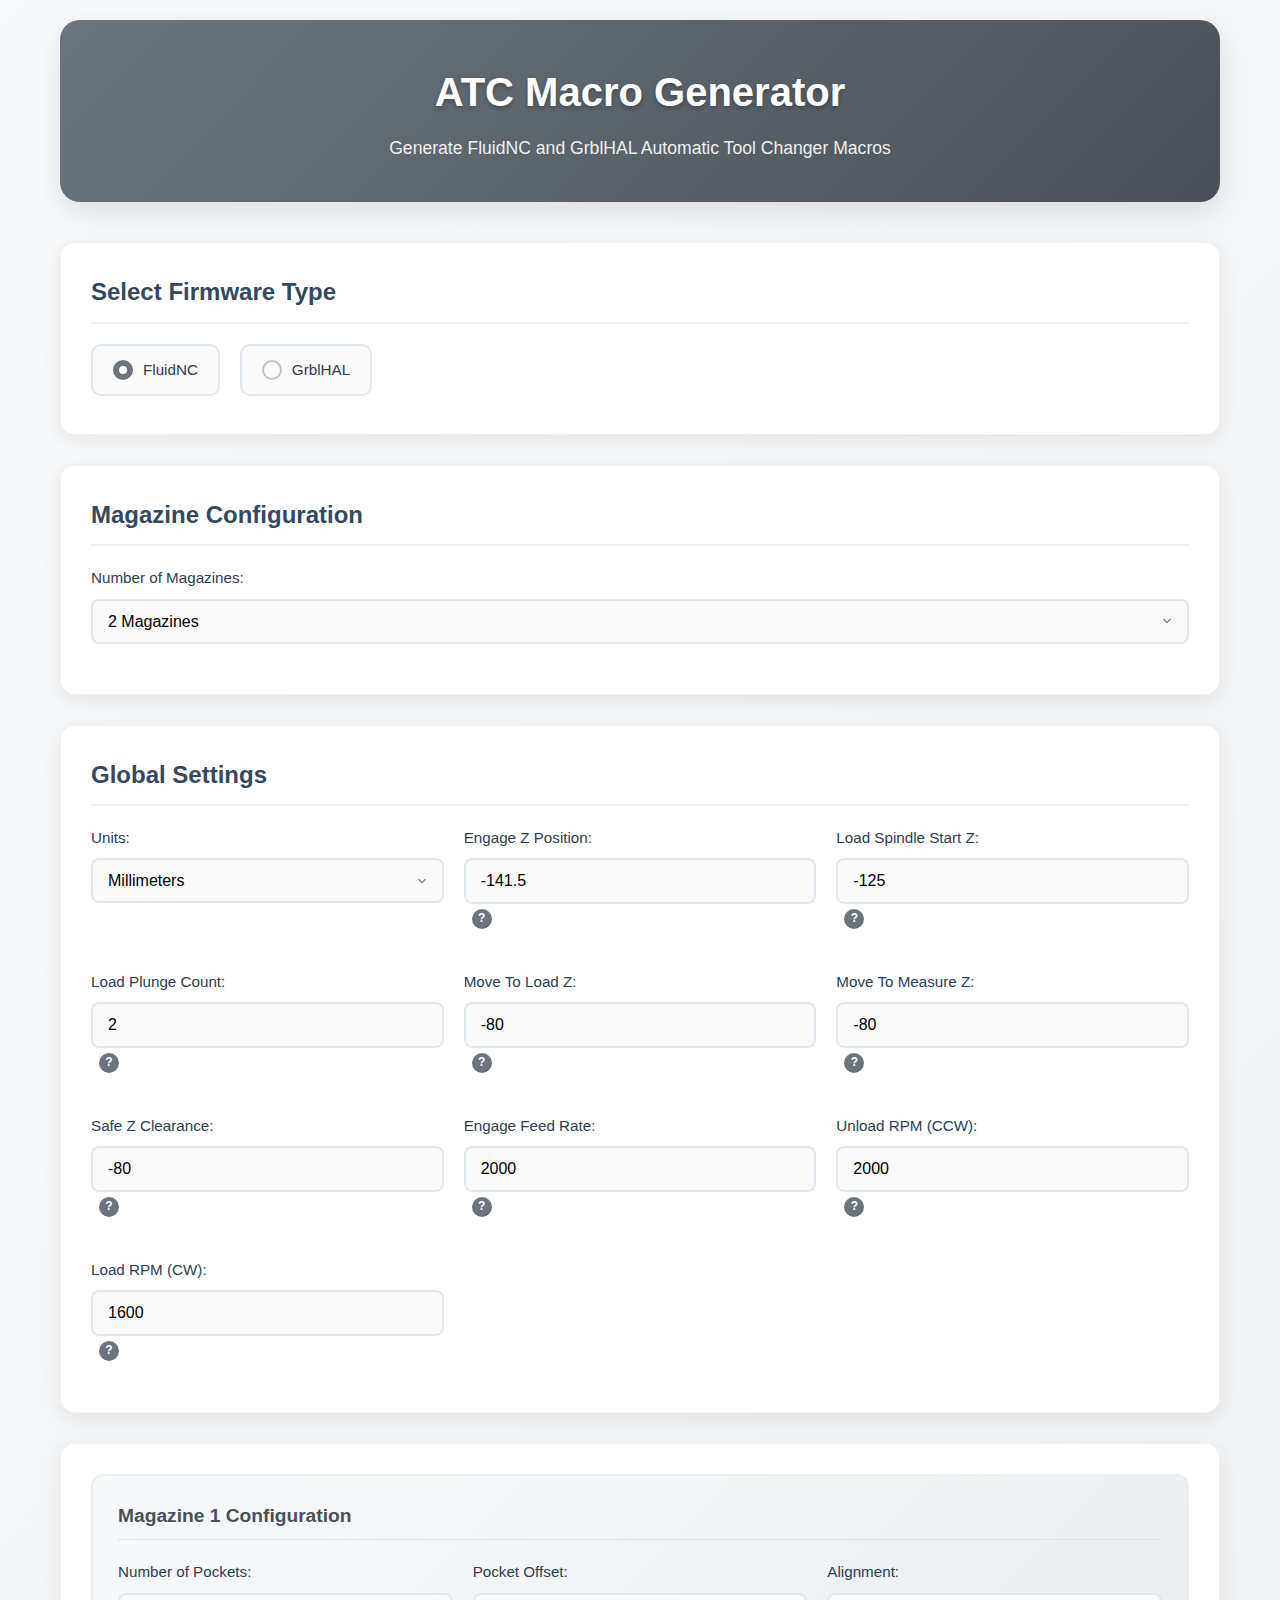
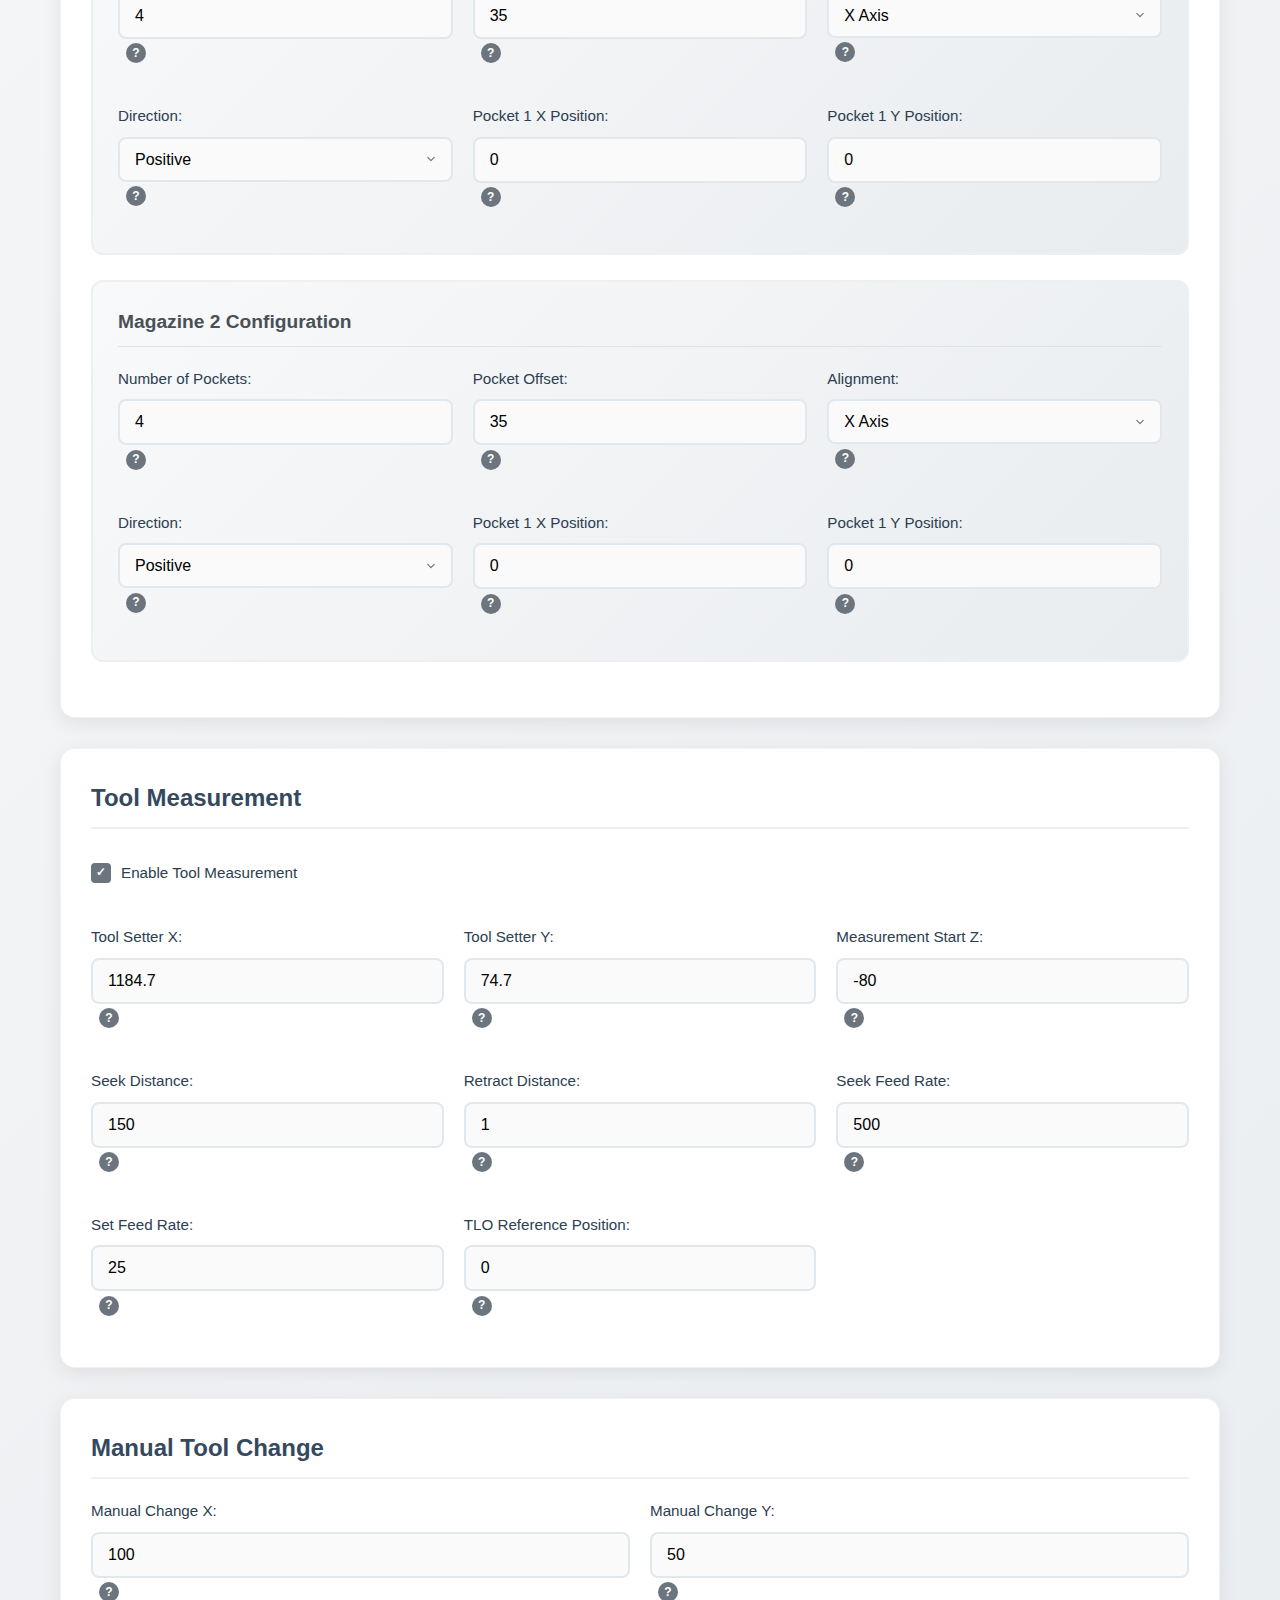
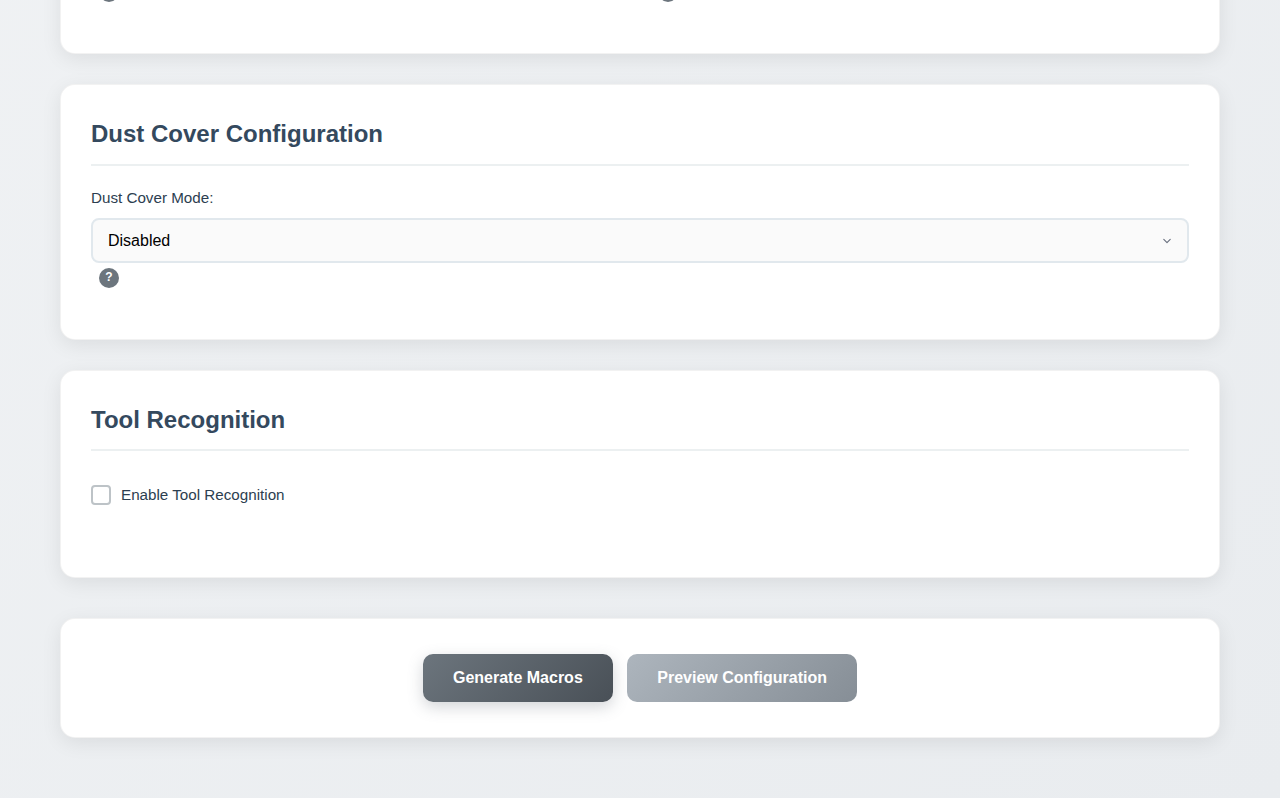
<file: index.html>
<!DOCTYPE html>
<html lang="en">
<head>
    <meta charset="UTF-8">
    <meta name="viewport" content="width=device-width, initial-scale=1.0">
    <title>ATC Macro Generator</title>
    <link rel="stylesheet" href="styles.css">
</head>
<body>
    <div class="container">
        <header>
            <h1>ATC Macro Generator</h1>
            <p class="subtitle">Generate FluidNC and GrblHAL Automatic Tool Changer Macros</p>
        </header>

        <main>
            <div class="firmware-selection">
                <h2>Select Firmware Type</h2>
                <div class="radio-group">
                    <label class="radio-label">
                        <input type="radio" name="firmware" value="fluidnc" checked>
                        <span class="radio-custom"></span>
                        FluidNC
                    </label>
                    <label class="radio-label">
                        <input type="radio" name="firmware" value="grblhal">
                        <span class="radio-custom"></span>
                        GrblHAL
                    </label>
                </div>
            </div>

            <div class="magazine-config">
                <h2>Magazine Configuration</h2>
                <div class="input-group">
                    <label for="magazine-count">Number of Magazines:</label>
                    <select id="magazine-count" name="magazine-count">
                        <option value="1">1 Magazine</option>
                        <option value="2" selected>2 Magazines</option>
                        <option value="3">3 Magazines</option>
                        <option value="4">4 Magazines</option>
                    </select>
                </div>
            </div>

            <div class="global-settings">
                <h2>Global Settings</h2>
                <div class="settings-grid">
                    <div class="input-group">
                        <label for="units">Units:</label>
                        <select id="units" name="units">
                            <option value="21">Millimeters</option>
                            <option value="20">Inches</option>
                        </select>
                    </div>
                    
                    <div class="input-group">
                        <label for="engage-z">Engage Z Position:</label>
                        <input type="number" id="engage-z" name="engage-z" value="-141.5" step="0.1">
                        <span class="tooltip" data-tooltip="Z machine coordinate position where tool engagement occurs">?</span>
                    </div>
                    
                    <div class="input-group">
                        <label for="load-spin-z">Load Spindle Start Z:</label>
                        <input type="number" id="load-spin-z" name="load-spin-z" value="-125" step="0.1">
                        <span class="tooltip" data-tooltip="Z position to start spindle when loading">?</span>
                    </div>

                    <div class="input-group">
                        <label for="plunge-count">Load Plunge Count:</label>
                        <input type="number" id="plunge-count" name="plunge-count" value="2" min="1" max="10">
                        <span class="tooltip" data-tooltip="Number of times to plunge when loading">?</span>
                    </div>

                    <div class="input-group">
                        <label for="to-load-z">Move To Load Z:</label>
                        <input type="number" id="to-load-z" name="to-load-z" value="-80" step="0.1">
                        <span class="tooltip" data-tooltip="Z position to rise to after unloading, before moving to load">?</span>
                    </div>

                    <div class="input-group">
                        <label for="to-measure-z">Move To Measure Z:</label>
                        <input type="number" id="to-measure-z" name="to-measure-z" value="-80" step="0.1">
                        <span class="tooltip" data-tooltip="Z position to rise to after loading, before moving to measure">?</span>
                    </div>
                    
                    <div class="input-group">
                        <label for="safe-z">Safe Z Clearance:</label>
                        <input type="number" id="safe-z" name="safe-z" value="-80" step="0.1">
                        <span class="tooltip" data-tooltip="Z position for clearing all obstacles during moves">?</span>
                    </div>
                    
                    <div class="input-group">
                        <label for="engage-feed">Engage Feed Rate:</label>
                        <input type="number" id="engage-feed" name="engage-feed" value="2000" step="1">
                        <span class="tooltip" data-tooltip="Feed rate used for tool engagement and disengagement">?</span>
                    </div>
                    
                    <div class="input-group">
                        <label for="unload-rpm">Unload RPM (CCW):</label>
                        <input type="number" id="unload-rpm" name="unload-rpm" value="2000" step="1">
                        <span class="tooltip" data-tooltip="Spindle speed for tool unloading (counter-clockwise)">?</span>
                    </div>
                    
                    <div class="input-group">
                        <label for="load-rpm">Load RPM (CW):</label>
                        <input type="number" id="load-rpm" name="load-rpm" value="1600" step="1">
                        <span class="tooltip" data-tooltip="Spindle speed for tool loading (clockwise)">?</span>
                    </div>
                </div>
            </div>

            <div id="magazines-container">
                <!-- Magazine configurations will be dynamically generated here -->
            </div>

            <div class="tool-measurement">
                <h2>Tool Measurement</h2>
                <div class="input-group checkbox-group">
                    <label class="checkbox-label">
                        <input type="checkbox" id="measure-enabled" name="measure-enabled" checked>
                        <span class="checkbox-custom"></span>
                        Enable Tool Measurement
                    </label>
                </div>
                
                <div id="measurement-settings" class="measurement-settings">
                    <div class="settings-grid">
                        <div class="input-group">
                            <label for="measure-x">Tool Setter X:</label>
                            <input type="number" id="measure-x" name="measure-x" value="1184.7" step="0.1">
                            <span class="tooltip" data-tooltip="X machine coordinate of tool setter">?</span>
                        </div>
                        
                        <div class="input-group">
                            <label for="measure-y">Tool Setter Y:</label>
                            <input type="number" id="measure-y" name="measure-y" value="74.7" step="0.1">
                            <span class="tooltip" data-tooltip="Y machine coordinate of tool setter">?</span>
                        </div>
                        
                        <div class="input-group">
                            <label for="measure-start-z">Measurement Start Z:</label>
                            <input type="number" id="measure-start-z" name="measure-start-z" value="-80" step="0.1">
                            <span class="tooltip" data-tooltip="Z position to begin initial probe">?</span>
                        </div>
                        
                        <div class="input-group">
                            <label for="seek-distance">Seek Distance:</label>
                            <input type="number" id="seek-distance" name="seek-distance" value="150" step="0.1">
                            <span class="tooltip" data-tooltip="Distance to probe for tool setter">?</span>
                        </div>
                        
                        <div class="input-group">
                            <label for="retract-distance">Retract Distance:</label>
                            <input type="number" id="retract-distance" name="retract-distance" value="1" step="0.1">
                            <span class="tooltip" data-tooltip="Distance to retract after probe trigger">?</span>
                        </div>
                        
                        <div class="input-group">
                            <label for="seek-feed">Seek Feed Rate:</label>
                            <input type="number" id="seek-feed" name="seek-feed" value="500" step="1">
                            <span class="tooltip" data-tooltip="Feed rate for initial probe">?</span>
                        </div>
                        
                        <div class="input-group">
                            <label for="set-feed">Set Feed Rate:</label>
                            <input type="number" id="set-feed" name="set-feed" value="25" step="1">
                            <span class="tooltip" data-tooltip="Feed rate for second probe">?</span>
                        </div>

                        <div class="input-group">
                            <label for="tlo-ref">TLO Reference Position:</label>
                            <input type="number" id="tlo-ref" name="tlo-ref" value="0" step="0.1">
                            <span class="tooltip" data-tooltip="Optional reference position for TLO">?</span>
                        </div>
                    </div>
                </div>
            </div>

            <div class="manual-change">
                <h2>Manual Tool Change</h2>
                <div class="settings-grid">
                    <div class="input-group">
                        <label for="manual-x">Manual Change X:</label>
                        <input type="number" id="manual-x" name="manual-x" value="100" step="0.1">
                        <span class="tooltip" data-tooltip="X position for manual tool change operations">?</span>
                    </div>
                    
                    <div class="input-group">
                        <label for="manual-y">Manual Change Y:</label>
                        <input type="number" id="manual-y" name="manual-y" value="50" step="0.1">
                        <span class="tooltip" data-tooltip="Y position for manual tool change operations">?</span>
                    </div>
                </div>
            </div>

            <div class="dust-cover">
                <h2>Dust Cover Configuration</h2>
                <div class="settings-grid">
                    <div class="input-group">
                        <label for="cover-mode">Dust Cover Mode:</label>
                        <select id="cover-mode" name="cover-mode">
                            <option value="0">Disabled</option>
                            <option value="1">Axis</option>
                            <option value="2">Output</option>
                        </select>
                        <span class="tooltip" data-tooltip="Dust cover operational mode">?</span>
                    </div>

                    <div id="axis-settings" class="axis-settings" style="display: none;">
                        <div class="input-group">
                            <label for="cover-axis">Dust Cover Axis:</label>
                            <select id="cover-axis" name="cover-axis">
                                <option value="3">A Axis</option>
                                <option value="4">B Axis</option>
                                <option value="5">C Axis</option>
                            </select>
                            <span class="tooltip" data-tooltip="Axis for axis mode operation">?</span>
                        </div>

                        <div class="input-group">
                            <label for="cover-closed-pos">Closed Position:</label>
                            <input type="number" id="cover-closed-pos" name="cover-closed-pos" value="0" step="0.1">
                            <span class="tooltip" data-tooltip="Machine coordinate closed position for axis mode">?</span>
                        </div>

                        <div class="input-group">
                            <label for="cover-open-pos">Open Position:</label>
                            <input type="number" id="cover-open-pos" name="cover-open-pos" value="0" step="0.1">
                            <span class="tooltip" data-tooltip="Machine coordinate open position for axis mode">?</span>
                        </div>
                    </div>

                    <div id="output-settings" class="output-settings" style="display: none;">
                        <div class="input-group">
                            <label for="cover-output">Output Number:</label>
                            <input type="number" id="cover-output" name="cover-output" value="0" min="0" max="10">
                            <span class="tooltip" data-tooltip="Output number for output mode">?</span>
                        </div>

                        <div class="input-group">
                            <label for="cover-dwell">Dwell Time:</label>
                            <input type="number" id="cover-dwell" name="cover-dwell" value="1" step="0.1">
                            <span class="tooltip" data-tooltip="Time to dwell to allow cover to fully open/close">?</span>
                        </div>
                    </div>
                </div>
            </div>

            <div class="tool-recognition">
                <h2>Tool Recognition</h2>
                <div class="settings-grid">
                    <div class="input-group checkbox-group">
                        <label class="checkbox-label">
                            <input type="checkbox" id="recognize-enabled" name="recognize-enabled">
                            <span class="checkbox-custom"></span>
                            Enable Tool Recognition
                        </label>
                    </div>

                    <div id="recognition-settings" class="recognition-settings" style="display: none;">
                        <div class="input-group">
                            <label for="rec-input">IR Sensor Input:</label>
                            <input type="number" id="rec-input" name="rec-input" value="0" min="0" max="10">
                            <span class="tooltip" data-tooltip="IR sensor input number">?</span>
                        </div>

                        <div class="input-group">
                            <label for="zone-one-z">Zone 1 Z Position:</label>
                            <input type="number" id="zone-one-z" name="zone-one-z" value="-63.5" step="0.1">
                            <span class="tooltip" data-tooltip="Z coordinate for recognition zone 1">?</span>
                        </div>

                        <div class="input-group">
                            <label for="zone-two-z">Zone 2 Z Position:</label>
                            <input type="number" id="zone-two-z" name="zone-two-z" value="-57.0" step="0.1">
                            <span class="tooltip" data-tooltip="Z coordinate for recognition zone 2">?</span>
                        </div>
                    </div>
                </div>
            </div>

            <div class="actions">
                <button id="generate-btn" class="btn-primary">Generate Macros</button>
                <button id="preview-btn" class="btn-secondary">Preview Configuration</button>
            </div>

            <div id="output-section" class="output-section" style="display: none;">
                <h2>Generated Macros</h2>
                <div class="output-container">
                    <div id="macro-files"></div>
                </div>
            </div>
        </main>
    </div>

    <div id="tooltip" class="tooltip-popup"></div>
    
    <script src="script.js"></script>
</body>
</html>
</file>
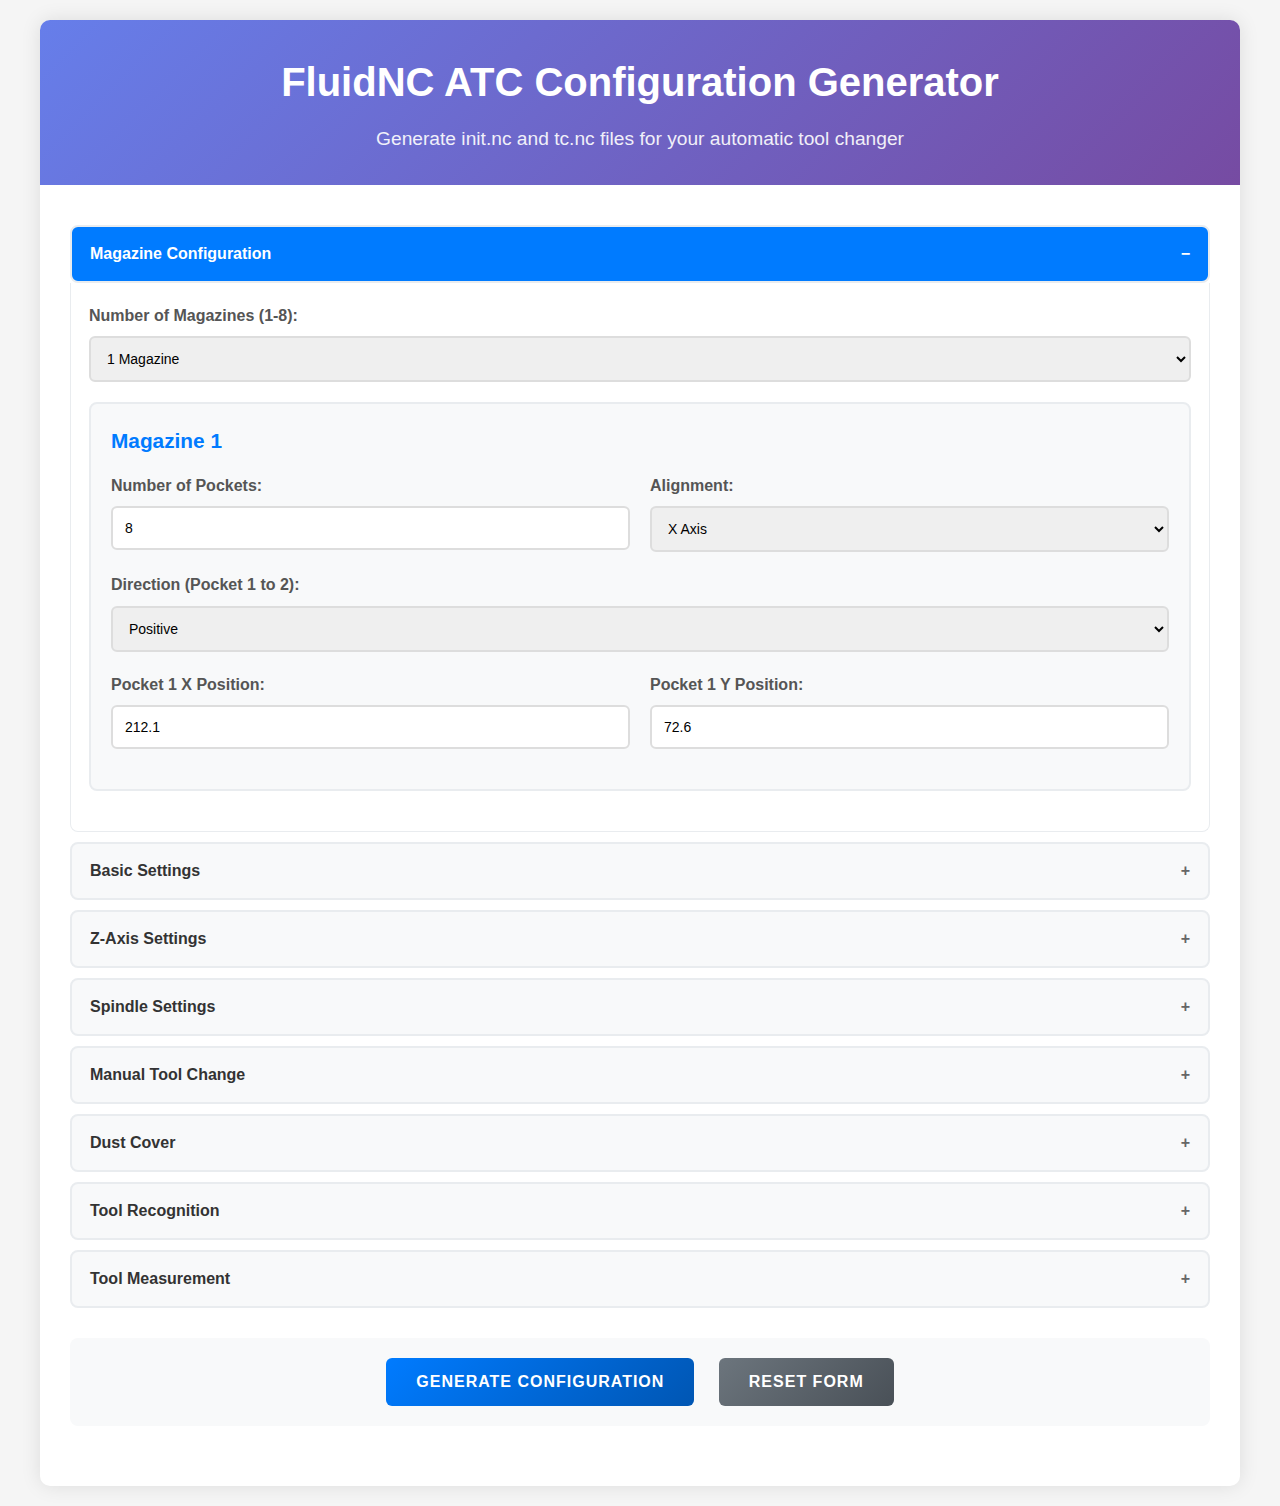
<file: atc-config-generator.html>
<!DOCTYPE html>
<html lang="en">
<head>
    <meta charset="UTF-8">
    <meta name="viewport" content="width=device-width, initial-scale=1.0">
    <title>FluidNC ATC Configuration Generator</title>
    <style>
        * {
            box-sizing: border-box;
            margin: 0;
            padding: 0;
        }

        body {
            font-family: 'Segoe UI', Tahoma, Geneva, Verdana, sans-serif;
            line-height: 1.6;
            color: #333;
            background-color: #f5f5f5;
            padding: 20px;
        }

        .container {
            max-width: 1200px;
            margin: 0 auto;
            background: white;
            border-radius: 10px;
            box-shadow: 0 0 20px rgba(0,0,0,0.1);
            overflow: hidden;
        }

        .header {
            background: linear-gradient(135deg, #667eea 0%, #764ba2 100%);
            color: white;
            padding: 30px;
            text-align: center;
        }

        .header h1 {
            font-size: 2.5em;
            margin-bottom: 10px;
        }

        .header p {
            font-size: 1.2em;
            opacity: 0.9;
        }

        .form-container {
            padding: 30px;
        }

        .collapsible {
            background-color: #f8f9fa;
            color: #333;
            cursor: pointer;
            padding: 18px;
            width: 100%;
            border: none;
            text-align: left;
            outline: none;
            font-size: 16px;
            font-weight: bold;
            margin-top: 10px;
            border-radius: 8px;
            transition: all 0.3s ease;
            border: 2px solid #e9ecef;
        }

        .collapsible:hover {
            background-color: #e9ecef;
        }

        .collapsible.active {
            background-color: #007bff;
            color: white;
        }

        .collapsible:after {
            content: '\002B';
            color: #666;
            font-weight: bold;
            float: right;
            margin-left: 5px;
        }

        .collapsible.active:after {
            content: "\2212";
            color: white;
        }

        .content {
            padding: 0 18px;
            max-height: 0;
            overflow: hidden;
            transition: max-height 0.3s ease-out;
            background-color: #ffffff;
        }

        .content.active {
            max-height: 2000px;
            padding: 20px 18px;
            border: 1px solid #e9ecef;
            border-top: none;
            border-radius: 0 0 8px 8px;
        }

        .form-group {
            margin-bottom: 20px;
        }

        .form-row {
            display: flex;
            gap: 20px;
            margin-bottom: 20px;
        }

        .form-col {
            flex: 1;
        }

        label {
            display: block;
            margin-bottom: 8px;
            font-weight: bold;
            color: #555;
        }

        input[type="text"],
        input[type="number"],
        select {
            width: 100%;
            padding: 12px;
            border: 2px solid #ddd;
            border-radius: 6px;
            font-size: 14px;
            transition: border-color 0.3s ease;
        }

        input[type="text"]:focus,
        input[type="number"]:focus,
        select:focus {
            outline: none;
            border-color: #007bff;
            box-shadow: 0 0 0 3px rgba(0,123,255,0.1);
        }

        .magazine-config {
            background-color: #f8f9fa;
            border: 2px solid #e9ecef;
            border-radius: 8px;
            padding: 20px;
            margin-bottom: 20px;
        }

        .magazine-config h3 {
            color: #007bff;
            margin-bottom: 15px;
            font-size: 1.3em;
        }

        .button-group {
            text-align: center;
            margin: 30px 0;
            padding: 20px;
            background-color: #f8f9fa;
            border-radius: 8px;
        }

        .btn {
            background: linear-gradient(135deg, #007bff 0%, #0056b3 100%);
            color: white;
            border: none;
            padding: 15px 30px;
            font-size: 16px;
            border-radius: 6px;
            cursor: pointer;
            margin: 0 10px;
            transition: all 0.3s ease;
            font-weight: bold;
            text-transform: uppercase;
            letter-spacing: 1px;
        }

        .btn:hover {
            transform: translateY(-2px);
            box-shadow: 0 4px 15px rgba(0,123,255,0.3);
        }

        .btn:active {
            transform: translateY(0);
        }

        .btn.secondary {
            background: linear-gradient(135deg, #6c757d 0%, #495057 100%);
        }

        .btn.secondary:hover {
            box-shadow: 0 4px 15px rgba(108,117,125,0.3);
        }

        .download-section {
            background-color: #e8f5e8;
            border: 2px solid #28a745;
            border-radius: 8px;
            padding: 20px;
            margin-top: 20px;
            text-align: center;
        }

        .download-btn {
            background: linear-gradient(135deg, #28a745 0%, #1e7e34 100%);
            color: white;
            border: none;
            padding: 12px 25px;
            font-size: 14px;
            border-radius: 6px;
            cursor: pointer;
            margin: 5px;
            text-decoration: none;
            display: inline-block;
            transition: all 0.3s ease;
        }

        .download-btn:hover {
            transform: translateY(-2px);
            box-shadow: 0 4px 15px rgba(40,167,69,0.3);
        }

        .preview-section {
            margin-top: 20px;
        }

        .preview-file {
            background-color: #f8f9fa;
            border: 1px solid #ddd;
            border-radius: 6px;
            margin-bottom: 20px;
        }

        .preview-header {
            background-color: #343a40;
            color: white;
            padding: 10px 15px;
            font-weight: bold;
            border-radius: 6px 6px 0 0;
        }

        .preview-content {
            padding: 15px;
            font-family: 'Courier New', monospace;
            font-size: 12px;
            line-height: 1.4;
            max-height: 400px;
            overflow-y: auto;
            white-space: pre-wrap;
            background-color: #ffffff;
        }

        .hidden {
            display: none;
        }

        .error {
            color: #dc3545;
            font-size: 14px;
            margin-top: 5px;
        }

        .success {
            color: #28a745;
            font-size: 14px;
            margin-top: 5px;
        }

        @media (max-width: 768px) {
            .form-row {
                flex-direction: column;
                gap: 10px;
            }
            
            .btn {
                display: block;
                margin: 10px 0;
            }
        }
    </style>
</head>
<body>
    <div class="container">
        <div class="header">
            <h1>FluidNC ATC Configuration Generator</h1>
            <p>Generate init.nc and tc.nc files for your automatic tool changer</p>
        </div>

        <div class="form-container">
            <form id="atcForm">
                <!-- Magazine Configuration -->
                <button type="button" class="collapsible active">Magazine Configuration</button>
                <div class="content active">
                    <div class="form-group">
                        <label for="magazineCount">Number of Magazines (1-8):</label>
                        <select id="magazineCount" name="magazineCount">
                            <option value="1">1 Magazine</option>
                            <option value="2">2 Magazines</option>
                            <option value="3">3 Magazines</option>
                            <option value="4">4 Magazines</option>
                            <option value="5">5 Magazines</option>
                            <option value="6">6 Magazines</option>
                            <option value="7">7 Magazines</option>
                            <option value="8">8 Magazines</option>
                        </select>
                    </div>

                    <div id="magazineConfigs">
                        <!-- Magazine configurations will be dynamically inserted here -->
                    </div>
                </div>

                <!-- Basic Settings -->
                <button type="button" class="collapsible">Basic Settings</button>
                <div class="content">
                    <div class="form-row">
                        <div class="form-col">
                            <label for="units">Units:</label>
                            <select id="units" name="units">
                                <option value="20">Inches (20)</option>
                                <option value="21" selected>Millimeters (21)</option>
                            </select>
                        </div>
                        <div class="form-col">
                            <label for="pocketOffset">Pocket Offset:</label>
                            <input type="number" id="pocketOffset" name="pocketOffset" value="35" step="0.1">
                        </div>
                    </div>
                </div>

                <!-- Z-Axis Settings -->
                <button type="button" class="collapsible">Z-Axis Settings</button>
                <div class="content">
                    <div class="form-row">
                        <div class="form-col">
                            <label for="engageZ">Engage Z Position:</label>
                            <input type="number" id="engageZ" name="engageZ" value="-141.5" step="0.1">
                        </div>
                        <div class="form-col">
                            <label for="loadSpinZ">Load Spindle Start Z:</label>
                            <input type="number" id="loadSpinZ" name="loadSpinZ" value="-125" step="0.1">
                        </div>
                    </div>
                    <div class="form-row">
                        <div class="form-col">
                            <label for="toLoadZ">Move To Load Z:</label>
                            <input type="number" id="toLoadZ" name="toLoadZ" value="-80" step="0.1">
                        </div>
                        <div class="form-col">
                            <label for="toMeasureZ">Move To Measure Z:</label>
                            <input type="number" id="toMeasureZ" name="toMeasureZ" value="-80" step="0.1">
                        </div>
                    </div>
                    <div class="form-row">
                        <div class="form-col">
                            <label for="safeZ">Safe Clearance Z:</label>
                            <input type="number" id="safeZ" name="safeZ" value="-80" step="0.1">
                        </div>
                        <div class="form-col">
                            <label for="plungeCount">Load Plunge Count:</label>
                            <input type="number" id="plungeCount" name="plungeCount" value="2" min="1" max="10">
                        </div>
                    </div>
                </div>

                <!-- Spindle Settings -->
                <button type="button" class="collapsible">Spindle Settings</button>
                <div class="content">
                    <div class="form-row">
                        <div class="form-col">
                            <label for="engageFeed">Engage Feed Rate:</label>
                            <input type="number" id="engageFeed" name="engageFeed" value="2000" min="1">
                        </div>
                        <div class="form-col">
                            <label for="unloadRpm">Unload RPM (CCW):</label>
                            <input type="number" id="unloadRpm" name="unloadRpm" value="2000" min="1">
                        </div>
                    </div>
                    <div class="form-row">
                        <div class="form-col">
                            <label for="loadRpm">Load RPM (CW):</label>
                            <input type="number" id="loadRpm" name="loadRpm" value="1600" min="1">
                        </div>
                    </div>
                </div>

                <!-- Manual Tool Change -->
                <button type="button" class="collapsible">Manual Tool Change</button>
                <div class="content">
                    <div class="form-row">
                        <div class="form-col">
                            <label for="manualX">Manual Change X Position:</label>
                            <input type="number" id="manualX" name="manualX" value="100" step="0.1">
                        </div>
                        <div class="form-col">
                            <label for="manualY">Manual Change Y Position:</label>
                            <input type="number" id="manualY" name="manualY" value="50" step="0.1">
                        </div>
                    </div>
                </div>

                <!-- Dust Cover -->
                <button type="button" class="collapsible">Dust Cover</button>
                <div class="content">
                    <div class="form-row">
                        <div class="form-col">
                            <label for="coverMode">Dust Cover Mode:</label>
                            <select id="coverMode" name="coverMode">
                                <option value="0" selected>Disabled</option>
                                <option value="1">Axis</option>
                                <option value="2">Output</option>
                            </select>
                        </div>
                        <div class="form-col">
                            <label for="coverAxis">Dust Cover Axis (if Axis mode):</label>
                            <select id="coverAxis" name="coverAxis">
                                <option value="0" selected>None</option>
                                <option value="3">A Axis</option>
                                <option value="4">B Axis</option>
                                <option value="5">C Axis</option>
                            </select>
                        </div>
                    </div>
                    <div class="form-row">
                        <div class="form-col">
                            <label for="coverClosedPos">Closed Position:</label>
                            <input type="number" id="coverClosedPos" name="coverClosedPos" value="0" step="0.1">
                        </div>
                        <div class="form-col">
                            <label for="coverOpenPos">Open Position:</label>
                            <input type="number" id="coverOpenPos" name="coverOpenPos" value="0" step="0.1">
                        </div>
                    </div>
                    <div class="form-row">
                        <div class="form-col">
                            <label for="coverOutput">Output Number (if Output mode):</label>
                            <input type="number" id="coverOutput" name="coverOutput" value="0" min="0">
                        </div>
                        <div class="form-col">
                            <label for="coverDwell">Dwell Time (seconds):</label>
                            <input type="number" id="coverDwell" name="coverDwell" value="1" step="0.1" min="0">
                        </div>
                    </div>
                </div>

                <!-- Tool Recognition -->
                <button type="button" class="collapsible">Tool Recognition</button>
                <div class="content">
                    <div class="form-row">
                        <div class="form-col">
                            <label for="recognize">Tool Recognition Mode:</label>
                            <select id="recognize" name="recognize">
                                <option value="0" selected>Disabled - User confirmation only</option>
                                <option value="1">Enabled</option>
                            </select>
                        </div>
                        <div class="form-col">
                            <label for="recInput">IR Sensor Input Number:</label>
                            <input type="number" id="recInput" name="recInput" value="0" min="0">
                        </div>
                    </div>
                    <div class="form-row">
                        <div class="form-col">
                            <label for="zoneOneZ">Zone 1 Z Position:</label>
                            <input type="number" id="zoneOneZ" name="zoneOneZ" value="-63.5" step="0.1">
                        </div>
                        <div class="form-col">
                            <label for="zoneTwoZ">Zone 2 Z Position:</label>
                            <input type="number" id="zoneTwoZ" name="zoneTwoZ" value="-57.0" step="0.1">
                        </div>
                    </div>
                </div>

                <!-- Tool Measurement -->
                <button type="button" class="collapsible">Tool Measurement</button>
                <div class="content">
                    <div class="form-row">
                        <div class="form-col">
                            <label for="measure">Tool Measurement Mode:</label>
                            <select id="measure" name="measure">
                                <option value="0">Disabled</option>
                                <option value="1" selected>Enabled</option>
                            </select>
                        </div>
                    </div>
                    <div class="form-row">
                        <div class="form-col">
                            <label for="measureX">Tool Setter X Position:</label>
                            <input type="number" id="measureX" name="measureX" value="1184.7" step="0.1">
                        </div>
                        <div class="form-col">
                            <label for="measureY">Tool Setter Y Position:</label>
                            <input type="number" id="measureY" name="measureY" value="74.7" step="0.1">
                        </div>
                    </div>
                    <div class="form-row">
                        <div class="form-col">
                            <label for="measureStartZ">Measurement Start Z:</label>
                            <input type="number" id="measureStartZ" name="measureStartZ" value="-80" step="0.1">
                        </div>
                        <div class="form-col">
                            <label for="seekDist">Seek Distance:</label>
                            <input type="number" id="seekDist" name="seekDist" value="150" step="0.1" min="0">
                        </div>
                    </div>
                    <div class="form-row">
                        <div class="form-col">
                            <label for="retractDist">Retract Distance:</label>
                            <input type="number" id="retractDist" name="retractDist" value="1" step="0.1" min="0">
                        </div>
                        <div class="form-col">
                            <label for="seekFeed">Seek Feed Rate:</label>
                            <input type="number" id="seekFeed" name="seekFeed" value="500" min="1">
                        </div>
                    </div>
                    <div class="form-row">
                        <div class="form-col">
                            <label for="setFeed">Set Feed Rate:</label>
                            <input type="number" id="setFeed" name="setFeed" value="25" min="1">
                        </div>
                        <div class="form-col">
                            <label for="tloRef">TLO Reference Position:</label>
                            <input type="number" id="tloRef" name="tloRef" value="0" step="0.1">
                        </div>
                    </div>
                </div>
            </form>

            <!-- Action Buttons -->
            <div class="button-group">
                <button type="button" class="btn" id="generateBtn">Generate Configuration</button>
                <button type="button" class="btn secondary" id="resetBtn">Reset Form</button>
            </div>

            <!-- Download Section -->
            <div id="downloadSection" class="download-section hidden">
                <h3>Files Generated Successfully!</h3>
                <p>Your configuration files are ready for download:</p>
                <a href="#" id="downloadInitBtn" class="download-btn">Download init.nc</a>
                <a href="#" id="downloadTcBtn" class="download-btn">Download tc.nc</a>
            </div>

            <!-- Preview Section -->
            <div id="previewSection" class="preview-section hidden">
                <h3>File Preview</h3>
                <div class="preview-file">
                    <div class="preview-header">init.nc</div>
                    <div class="preview-content" id="previewInit"></div>
                </div>
                <div class="preview-file">
                    <div class="preview-header">tc.nc</div>
                    <div class="preview-content" id="previewTc"></div>
                </div>
            </div>
        </div>
    </div>

    <script>
        console.log('Script loaded');
        
        // Global variables to store generated files
        let generatedFiles = {
            init: '',
            tc: ''
        };

        // Initialize the page
        document.addEventListener('DOMContentLoaded', function() {
            console.log('DOM loaded, initializing...');
            
            // Initialize magazine selector immediately
            updateMagazineConfigs();
            
            // Initialize collapsibles
            initializeCollapsibles();
            
            // Initialize event listeners
            initializeEventListeners();
            
            console.log('All initializations completed successfully');
        });

        // Initialize collapsible sections
        function initializeCollapsibles() {
            console.log('Initializing collapsibles...');
            const collapsibles = document.getElementsByClassName('collapsible');
            console.log('Found', collapsibles.length, 'collapsible elements');
            
            for (let i = 0; i < collapsibles.length; i++) {
                collapsibles[i].addEventListener('click', function() {
                    console.log('Collapsible clicked:', this.textContent);
                    this.classList.toggle('active');
                    const content = this.nextElementSibling;
                    
                    if (content && content.classList.contains('content')) {
                        if (content.classList.contains('active')) {
                            content.classList.remove('active');
                            console.log('Content collapsed');
                        } else {
                            content.classList.add('active');
                            console.log('Content expanded');
                        }
                    } else {
                        console.error('Content element not found or invalid');
                    }
                });
            }
            console.log('Collapsible initialization completed');
        }

        // Update magazine configurations based on selected count
        function updateMagazineConfigs() {
            console.log('Updating magazine configs...');
            const magazineCountSelect = document.getElementById('magazineCount');
            const container = document.getElementById('magazineConfigs');
            
            if (!magazineCountSelect || !container) {
                console.error('Magazine elements not found');
                return;
            }
            
            const count = parseInt(magazineCountSelect.value);
            console.log('Magazine count:', count);
            
            // Clear existing content
            container.innerHTML = '';

            for (let i = 1; i <= count; i++) {
                console.log('Creating magazine', i);
                
                const magazineDiv = document.createElement('div');
                magazineDiv.className = 'magazine-config';
                magazineDiv.innerHTML = `
                    <h3>Magazine ${i}</h3>
                    <div class="form-row">
                        <div class="form-col">
                            <label for="mag${i}Pockets">Number of Pockets:</label>
                            <input type="number" id="mag${i}Pockets" name="mag${i}Pockets" value="${i === 1 ? 8 : 4}" min="1" max="20">
                        </div>
                        <div class="form-col">
                            <label for="mag${i}Alignment">Alignment:</label>
                            <select id="mag${i}Alignment" name="mag${i}Alignment">
                                <option value="0" selected>X Axis</option>
                                <option value="1">Y Axis</option>
                            </select>
                        </div>
                    </div>
                    <div class="form-row">
                        <div class="form-col">
                            <label for="mag${i}Direction">Direction (Pocket 1 to 2):</label>
                            <select id="mag${i}Direction" name="mag${i}Direction">
                                <option value="1" selected>Positive</option>
                                <option value="-1">Negative</option>
                            </select>
                        </div>
                    </div>
                    <div class="form-row">
                        <div class="form-col">
                            <label for="mag${i}PocketOneX">Pocket 1 X Position:</label>
                            <input type="number" id="mag${i}PocketOneX" name="mag${i}PocketOneX" value="${getPocketOneX(i)}" step="0.1">
                        </div>
                        <div class="form-col">
                            <label for="mag${i}PocketOneY">Pocket 1 Y Position:</label>
                            <input type="number" id="mag${i}PocketOneY" name="mag${i}PocketOneY" value="${getPocketOneY(i)}" step="0.1">
                        </div>
                    </div>
                `;
                
                container.appendChild(magazineDiv);
            }
            console.log('Magazine configs updated, container now has', container.children.length, 'children');
        }

        // Get default X position for pocket 1 based on magazine number
        function getPocketOneX(magazineNum) {
            const positions = {
                1: '212.1',
                2: '369.1',
                3: '212.1',
                4: '369.1',
                5: '500.0',
                6: '650.0',
                7: '800.0',
                8: '950.0'
            };
            return positions[magazineNum] || '212.1';
        }

        // Get default Y position for pocket 1 based on magazine number
        function getPocketOneY(magazineNum) {
            const positions = {
                1: '72.6',
                2: '72.6',
                3: '30.6',
                4: '30.6',
                5: '72.6',
                6: '72.6',
                7: '30.6',
                8: '30.6'
            };
            return positions[magazineNum] || '72.6';
        }

        // Initialize event listeners
        function initializeEventListeners() {
            console.log('Initializing event listeners...');
            
            // Magazine selector change event
            const magazineCountSelect = document.getElementById('magazineCount');
            if (magazineCountSelect) {
                magazineCountSelect.addEventListener('change', function() {
                    console.log('Magazine count changed to:', this.value);
                    updateMagazineConfigs();
                });
                console.log('Magazine selector event listener added');
            }
            
            // Generate button
            const generateBtn = document.getElementById('generateBtn');
            if (generateBtn) {
                generateBtn.addEventListener('click', function() {
                    console.log('Generate button clicked');
                    generateConfiguration();
                });
                console.log('Generate button event listener added');
            }
            
            // Reset button
            const resetBtn = document.getElementById('resetBtn');
            if (resetBtn) {
                resetBtn.addEventListener('click', function() {
                    console.log('Reset button clicked');
                    resetForm();
                });
                console.log('Reset button event listener added');
            }
            
            // Download button event listeners
            const downloadInitBtn = document.getElementById('downloadInitBtn');
            const downloadTcBtn = document.getElementById('downloadTcBtn');
            
            if (downloadInitBtn) {
                downloadInitBtn.addEventListener('click', function(e) {
                    e.preventDefault();
                    downloadFile(generatedFiles.init, 'init.nc');
                });
            }
            
            if (downloadTcBtn) {
                downloadTcBtn.addEventListener('click', function(e) {
                    e.preventDefault();
                    downloadFile(generatedFiles.tc, 'tc.nc');
                });
            }
        }

        // Generate Configuration Files
        function generateConfiguration() {
            console.log('Generating configuration files...');
            
            try {
                // Collect form data
                const formData = collectFormData();
                
                // Validate form data
                if (!validateFormData(formData)) {
                    return;
                }
                
                // Generate files
                generatedFiles.init = generateInitNc(formData);
                generatedFiles.tc = generateTcNc(formData);
                
                // Show preview
                displayPreview();
                
                // Show download section
                document.getElementById('downloadSection').classList.remove('hidden');
                document.getElementById('previewSection').classList.remove('hidden');
                
                // Show success message
                showMessage('Configuration files generated successfully!', 'success');
                console.log('Configuration generation completed');
                
            } catch (error) {
                console.error('Error generating configuration:', error);
                showMessage('Error generating configuration: ' + error.message, 'error');
            }
        }

        // Collect Form Data
        function collectFormData() {
            const formData = {
                magazineCount: parseInt(document.getElementById('magazineCount').value),
                magazines: [],
                // Basic settings
                units: document.getElementById('units').value,
                pocketOffset: document.getElementById('pocketOffset').value,
                // Z-axis settings
                engageZ: document.getElementById('engageZ').value,
                loadSpinZ: document.getElementById('loadSpinZ').value,
                toLoadZ: document.getElementById('toLoadZ').value,
                toMeasureZ: document.getElementById('toMeasureZ').value,
                safeZ: document.getElementById('safeZ').value,
                plungeCount: document.getElementById('plungeCount').value,
                // Spindle settings
                engageFeed: document.getElementById('engageFeed').value,
                unloadRpm: document.getElementById('unloadRpm').value,
                loadRpm: document.getElementById('loadRpm').value,
                // Manual tool change
                manualX: document.getElementById('manualX').value,
                manualY: document.getElementById('manualY').value,
                // Dust cover
                coverMode: document.getElementById('coverMode').value,
                coverAxis: document.getElementById('coverAxis').value,
                coverClosedPos: document.getElementById('coverClosedPos').value,
                coverOpenPos: document.getElementById('coverOpenPos').value,
                coverOutput: document.getElementById('coverOutput').value,
                coverDwell: document.getElementById('coverDwell').value,
                // Tool recognition
                recognize: document.getElementById('recognize').value,
                recInput: document.getElementById('recInput').value,
                zoneOneZ: document.getElementById('zoneOneZ').value,
                zoneTwoZ: document.getElementById('zoneTwoZ').value,
                // Tool measurement
                measure: document.getElementById('measure').value,
                measureX: document.getElementById('measureX').value,
                measureY: document.getElementById('measureY').value,
                measureStartZ: document.getElementById('measureStartZ').value,
                seekDist: document.getElementById('seekDist').value,
                retractDist: document.getElementById('retractDist').value,
                seekFeed: document.getElementById('seekFeed').value,
                setFeed: document.getElementById('setFeed').value,
                tloRef: document.getElementById('tloRef').value
            };

            // Collect magazine data
            for (let i = 1; i <= formData.magazineCount; i++) {
                formData.magazines.push({
                    number: i,
                    pockets: document.getElementById(`mag${i}Pockets`).value,
                    alignment: document.getElementById(`mag${i}Alignment`).value,
                    direction: document.getElementById(`mag${i}Direction`).value,
                    pocketOneX: document.getElementById(`mag${i}PocketOneX`).value,
                    pocketOneY: document.getElementById(`mag${i}PocketOneY`).value
                });
            }

            return formData;
        }

        // Validate Form Data
        function validateFormData(formData) {
            // Basic validation
            if (formData.magazineCount < 1 || formData.magazineCount > 8) {
                showMessage('Magazine count must be between 1 and 8', 'error');
                return false;
            }

            // Validate magazines
            for (let mag of formData.magazines) {
                if (!mag.pockets || mag.pockets < 1 || mag.pockets > 20) {
                    showMessage(`Magazine ${mag.number}: Pocket count must be between 1 and 20`, 'error');
                    return false;
                }
            }

            return true;
        }

        // Generate init.nc file content
        function generateInitNc(formData) {
            let content = '';
            
            // Header comment
            content += '; ******** BEGIN USER CONFIGURATION ********\n';
            content += '; ATC Operations\n';
            content += '; The units for your configuration: 20 = Inches, 21 = Millimeters\n';
            content += `#<_rc_units> = ${formData.units}\n`;
            content += '(print,Units: #<_rc_units>)\n\n';

            if (formData.magazineCount === 1) {
                // Single magazine format
                const mag = formData.magazines[0];
                content += '; The number of pockets in your magazine.\n';
                content += `#<_rc_pockets> = ${mag.pockets}\n`;
                content += '(print,Pockets: #<_rc_pockets>)\n\n';
                
                content += '; The pocket offset for your magazine.\n';
                content += `#<_rc_pocket_offset> = ${formData.pocketOffset}\n`;
                content += '(print,Pocket Offset: #<_rc_pocket_offset>)\n\n';
                
                content += '; The axis along which the magazine is aligned: 0 = X Axis, 1 = Y Axis.\n';
                content += `#<_rc_alignment> = ${mag.alignment}\n`;
                content += '(print,Alignment: #<_rc_alignment>)\n\n';
                
                content += '; The direction of travel from pocket 1 to pocket 2: 1 = Positive, -1 = Negative.\n';
                content += `#<_rc_direction> = ${mag.direction}\n`;
                content += '(print,Direction: #<_rc_direction>)\n\n';
                
                content += '; The X an Y machine coordinate positions of pocket 1.\n';
                content += `#<_rc_pocket_one_x> = ${mag.pocketOneX}\n`;
                content += '(print,Pocket 1 X: #<_rc_pocket_one_x>)\n\n';
                content += `#<_rc_pocket_one_y> = ${mag.pocketOneY}\n`;
                content += '(print,Pocket 1 Y: #<_rc_pocket_one_y>)\n\n';
            } else {
                // Multi-magazine format
                for (let i = 0; i < formData.magazineCount; i++) {
                    const mag = formData.magazines[i];
                    const magNum = i + 1;
                    
                    content += `; The number of pockets in your ${getOrdinal(magNum)} magazine.\n`;
                    content += `#<_rc${magNum}_pockets> = ${mag.pockets}\n`;
                    content += `(print,Pockets: #<_rc${magNum}_pockets>)\n\n`;
                }
                
                content += '; The pocket offset for your magazines.\n';
                content += `#<_rc_pocket_offset> = ${formData.pocketOffset}\n`;
                content += '(print,Pocket Offset: #<_rc_pocket_offset>)\n\n';
                
                for (let i = 0; i < formData.magazineCount; i++) {
                    const mag = formData.magazines[i];
                    const magNum = i + 1;
                    
                    content += `; The axis along which the ${getOrdinal(magNum)} magazine is aligned: 0 = X Axis, 1 = Y Axis.\n`;
                    content += `#<_rc${magNum}_alignment> = ${mag.alignment}\n`;
                    content += `(print,Alignment: #<_rc${magNum}_alignment>)\n\n`;
                }
                
                for (let i = 0; i < formData.magazineCount; i++) {
                    const mag = formData.magazines[i];
                    const magNum = i + 1;
                    
                    content += `; The direction of travel from pocket 1 to pocket 2 for the ${getOrdinal(magNum)} magazine: 1 = Positive, -1 = Negative.\n`;
                    content += `#<_rc${magNum}_direction> = ${mag.direction}\n`;
                    content += `(print,Direction: #<_rc${magNum}_direction>)\n\n`;
                }
                
                for (let i = 0; i < formData.magazineCount; i++) {
                    const mag = formData.magazines[i];
                    const magNum = i + 1;
                    
                    content += `; The X an Y machine coordinate positions of pocket 1 of the ${getOrdinal(magNum)} magazine.\n`;
                    content += `#<_rc${magNum}_pckt_one_x> = ${mag.pocketOneX}\n`;
                    content += `(print,Pocket 1 X: #<_rc${magNum}_pckt_one_x>)\n\n`;
                    content += `#<_rc${magNum}_pckt_one_y> = ${mag.pocketOneY}\n`;
                    content += `(print,Pocket 1 Y: #<_rc${magNum}_pckt_one_y>)\n\n`;
                }
            }

            // Common settings (same for both single and multi)
            content += generateCommonInitSettings(formData);

            return content;
        }

        // Generate common init.nc settings
        function generateCommonInitSettings(formData) {
            let content = '';
            
            content += '; The Z machine coordinate positon of engagement.\n';
            content += `#<_rc_engage_z> = ${formData.engageZ}\n`;
            content += '(print,Engage Z: #<_rc_engage_z>)\n\n';
            
            content += '; The Z machine coordinate position at which to start the spindle when loading.\n';
            content += `#<_rc_load_spin_z> = ${formData.loadSpinZ}\n`;
            content += '(print,Load Spindle Start Z: #<_rc_load_spin_z>)\n\n';
            
            content += '; The number of times to plunge when loading.\n';
            content += `#<_rc_plunge_count> = ${formData.plungeCount}\n`;
            content += '(print,Load Plunge Count: #<_rc_plunge_count>)\n\n';
            
            content += '; The Z machine coordinate position to rise to after unloading, before moving to load. (No Tool Loaded RV)\n';
            content += `#<_rc_to_load_z> = ${formData.toLoadZ}\n`;
            content += '(print,Move To Load Z: #<_rc_to_load_z>)\n\n';
            
            content += '; The Z machine coordinate position to rise to after loading, before moving to meeasure.\n';
            content += `#<_rc_to_measure_z> = ${formData.toMeasureZ}\n`;
            content += '(print,Move To Measure Z: #<_rc_to_measure_z>)\n\n';
            
            content += '; The Z machine coordinate position for clearing all obstacles.\n';
            content += `#<_rc_safe_z> = ${formData.safeZ}\n`;
            content += '(print,Safe Clearance Z: #<_rc_safe_z>)\n\n';
            
            content += '; The feed rate for engagement.\n';
            content += `#<_rc_engage_feed> = ${formData.engageFeed}\n`;
            content += '(print,Engage Feed Rate: #<_rc_engage_feed>)\n\n';
            
            content += '; Spindle speed CCW\n';
            content += `#<_rc_unload_rpm> = ${formData.unloadRpm}\n`;
            content += '(print,Unload RPM: #<_rc_unload_rpm>)\n\n';
            
            content += '; Spindle speed CW\n';
            content += `#<_rc_load_rpm> = ${formData.loadRpm}\n`;
            content += '(print,Load RPM: #<_rc_load_rpm>)\n\n';
            
            content += '; Manual Tool Change\n';
            content += '; X and Y machine coordinates to move to for a manual load/unload.\n';
            content += `#<_rc_manual_x> = ${formData.manualX}\n`;
            content += '(print,Manual X: #<_rc_manual_x>)\n';
            content += `#<_rc_manual_y> = ${formData.manualY}\n`;
            content += '(print,Manual Y: #<_rc_manual_y>)\n\n';
            
            content += '; Dust Cover\n';
            content += '; The dust cover operational mode: 0 = Disabled, 1 = Axis, 2 = Output\n';
            content += `#<_rc_cover_mode> = ${formData.coverMode}\n`;
            content += '(print,Dust Cover Mode: #<_rc_cover_mode>)\n\n';
            
            content += '; The axis for axis mode: 3 = A Axis, 4 = B Axis, 5 = C Axis\n';
            content += `#<_rc_cover_axis> = ${formData.coverAxis}\n`;
            content += '(print,Dust Cover Axis: #<_rc_cover_axis>)\n\n';
            
            content += '; The machine coordinate closed position for axis mode.\n';
            content += `#<_rc_cover_c_pos> = ${formData.coverClosedPos}\n`;
            content += '(print,Dust Cover Closed Pos: #<_rc_cover_c_pos>)\n\n';
            
            content += '; The machine coordinate open position for axis mode.\n';
            content += `#<_rc_cover_o_pos> = ${formData.coverOpenPos}\n`;
            content += '(print,Dust Cover Open Pos: #<_rc_cover_o_pos>)\n\n';
            
            content += '; The output number for output mode.\n';
            content += `#<_rc_cover_output> = ${formData.coverOutput}\n`;
            content += '(print,Dust Cover Output: #<_rc_cover_output>)\n\n';
            
            content += '; The time to dwell in output mode to allow the cover to fully open/close before moving.\n';
            content += `#<_rc_cover_dwell> = ${formData.coverDwell}\n`;
            content += '(print,Dust Cover Dwell: #<_rc_cover_dwell>)\n\n';
            
            content += '; Tool Recognition\n';
            content += '; Tool recognition mode: 0 = Disabled-User confirmation only, 1 = Enabled\n';
            content += `#<_rc_recognize> = ${formData.recognize}\n`;
            content += '(print,Tool Recognition Enabled: #<_rc_recognize>)\n\n';
            
            content += '; IR sensor input number.\n';
            content += `#<_rc_rec_input> = ${formData.recInput}\n`;
            content += '(print,Tool Recognition Input: #<_rc_rec_input>)\n\n';
            
            content += '; Z Machine coordinate positions tool recognition.\n';
            content += `#<_rc_zone_one_z> = ${formData.zoneOneZ}\n`;
            content += '(print,Tool Recognition Zone 1 Z: #<_rc_zone_one_z>)\n';
            content += `#<_rc_zone_two_z> = ${formData.zoneTwoZ}\n`;
            content += '(print,Tool Recognition Zone 2 Z: #<_rc_zone_two_z>)\n\n';
            
            content += '; Tool Measurement\n';
            content += '; Tool measurement mode: 0 = Disabled, 1 = Enabled\n';
            content += `#<_rc_measure> = ${formData.measure}\n`;
            content += '(print,Tool Measure Enabled: #<_rc_measure>)\n\n';
            
            content += '; X and Y machine coordinate positions of the tool setter.\n';
            content += `#<_rc_measure_x> = ${formData.measureX}\n`;
            content += '(print,Tool Measure X: #<_rc_measure_x>)\n';
            content += `#<_rc_measure_y> = ${formData.measureY}\n`;
            content += '(print,Tool Measure Y: #<_rc_measure_y>)\n\n';
            
            content += '; Z machine coordinate position at which to begin the initial probe.\n';
            content += `#<_rc_measure_start_z> = ${formData.measureStartZ}\n`;
            content += '(print,Tool Measure Start Z: #<_rc_measure_start_z>)\n\n';
            
            content += '; The distance to probe in search of the tool setter for the initial probe.\n';
            content += `#<_rc_seek_dist> = ${formData.seekDist}\n`;
            content += '(print,Tool Measure Seek Distance: #<_rc_seek_dist>)\n\n';
            
            content += '; The distance to retract after the initial probe trigger.\n';
            content += `#<_rc_retract_dist> = ${formData.retractDist}\n\n`;
            content += '(print,Tool Measure Retract Distance: #<_rc_retract_dist>)\n\n';
            
            content += '; The feed rate for the initial probe.\n';
            content += `#<_rc_seek_feed> = ${formData.seekFeed}\n`;
            content += '(print,Tool Measure Seek Feed Rate: #<_rc_seek_feed>)\n\n';
            
            content += '; The feed rate for the second probe.\n';
            content += `#<_rc_set_feed> = ${formData.setFeed}\n`;
            content += '(print,Tool Measure Set Feed Rate: #<_rc_set_feed>)\n\n';
            
            content += '; The optional reference position for TLO. This may remain at it\'s default of 0 or be customized.\n';
            content += `#<_rc_tlo_ref> = ${formData.tloRef}\n`;
            content += '(print,Tool Measure TLO Ref Pos: #<_rc_tlo_ref>)\n';
            content += '; ********* END USER CONFIGURATION *********\n\n';
            
            // Calculated settings section
            content += '; ******** BEGIN CALCULATED SETTINGS *********\n';
            content += '; ******** DO NOT ALTER THIS SECTION *********\n';
            content += '; Set static offsets\n';
            content += '; These calculated offsets are consumed by RapidChange macros.\n';
            content += 'o100 if [#<_rc_units> EQ 20]\n';
            content += '  #<_rc_z_spin_off> = 0.91\n';
            content += '  #<_rc_z_retreat_off> = 0.47\n';
            content += '  #<_rc_set_distance> = [#<_rc_retract_dist> + 0.04]\n';
            content += '  (print,Static offsets set for inches)\n';
            content += 'o100 else\n';
            content += '  #<_rc_z_spin_off> = 23\n';
            content += '  #<_rc_z_retreat_off> = 12\n';
            content += '  #<_rc_set_distance> = [#<_rc_retract_dist> + 1]\n';
            content += '  (print,Static offsets set for millimeters)\n';
            content += 'o100 endif\n\n\n';
            
            content += '; The flag indicating that the settings have been loaded into memory.\n';
            content += '#1001 = 1\n';
            content += '(print,Flag Set: #1001)\n';
            content += '(print,RapidChange ATC Configuration Loaded)\n';
            content += '; ******** END CALCULATED SETTINGS ***********\n';
            content += '(print, Current tool #<_current_tool> Selected Tool #<_selected_tool> 5400 #5400)\n';
            content += '#<_rc_tool1_offset_referenced> = 0\n';
            content += '#<_rc_tool1_offset> = 0\n';
            content += 'G43.1 Z0\n';
            
            return content;
        }

        // Helper function to get ordinal numbers (1st, 2nd, 3rd, etc.)
        function getOrdinal(number) {
            const ordinals = ['1st', '2nd', '3rd', '4th', '5th', '6th', '7th', '8th'];
            return ordinals[number - 1] || `${number}th`;
        }

        // Generate tc.nc file content
        function generateTcNc(formData) {
            if (formData.magazineCount === 1) {
                return generateSingleMagazineTc(formData);
            } else {
                return generateMultiMagazineTc(formData);
            }
        }

        // Generate single magazine tc.nc
        function generateSingleMagazineTc(formData) {
            return `; ************ BEGIN VALIDATION ************
o50 if [#1001 NE 1]
\t(print, RapidChange settings are not initialized.)
\t(print, Abort operation and initialize RapidChange settings.)
\t$Alarm/Send=3
o50 elseif [#<_selected_tool> LT 0]
\t(print, Selected Tool: #<_selected_tool> is out of range. Tool change aborted. Program paused.)
\t$Alarm/Send=3
o50 elseif [#<_selected_tool> EQ #<_current_tool>]
\t(print, Current tool selected. Tool change bypassed.)
o50 else
\t(print, Tool change validated)
\t; ************* END VALIDATION *************

\t; ************** BEGIN SETUP ***************
\t; Turn off spindle and coolant
\tM5
\tM9
\t(print, Spindle and coolant turned off)

\t; Record current units
\to200 if [#<_metric> EQ 0]
\t\t#<_rc_return_units> = 20
\to200 else
\t\t#<_rc_return_units> = 21
\to200 endif
\t(print, Units recorded)

\t; Activate configured units and absolute distance mode
\tG[#<_rc_units>] G90
\t(print, Set units and distance)

\t; Set pocket locations
\to210 if [#<_rc_alignment> EQ 0]
\t\t#<_rc_x_load> = [[[#<_selected_tool> - 1] * #<_rc_pocket_offset> * #<_rc_direction>] + #<_rc_pocket_one_x>]
\t\t(print, Load X set to #<_rc_x_load>)
\t\t#<_rc_y_load> = #<_rc_pocket_one_y>
\t\t(print, Load Y set to #<_rc_y_load>)

\t\t#<_rc_x_unload> = [[[#<_current_tool> - 1] * #<_rc_pocket_offset> * #<_rc_direction>] + #<_rc_pocket_one_x>]
\t\t(print, Unload X set to #<_rc_x_unload>)
\t\t#<_rc_y_unload> = #<_rc_pocket_one_y>
\t\t(print, Unload Y set to #<_rc_y_unload>)
\t\t(print, Pocket locations set for X alignment)
\to210 else
\t\t#<_rc_x_load> = #<_rc_pocket_one_x>
\t\t(print, Load X set to #<_rc_x_load>)
\t\t#<_rc_y_load> = [[[#<_selected_tool> - 1] * #<_rc_pocket_offset> * #<_rc_direction>] + #<_rc_pocket_one_y>]
\t\t(print, Load Y set to #<_rc_y_load>)

\t\t#<_rc_x_unload> = #<_rc_pocket_one_x>
\t\t(print, Unload X set to #<_rc_x_unload>)
\t\t#<_rc_y_unload> = [[[#<_current_tool> - 1] * #<_rc_pocket_offset> * #<_rc_direction>] + #<_rc_pocket_one_y>]
\t\t(print, Unload Y set to #<_rc_y_unload>)
\t\t(print, Pocket locations set for Y alignment)
\to210 endif

\tG53 G0 Z[#<_rc_safe_z>]
\t(print, Moved to safe clearance)

\t; Open the dust cover if enabled.
\to500 if [#<_rc_cover_mode> EQ 1]
\t\t; Axis Mode: move along the configured axis to the open position.
\t\to510 if [#<_rc_cover_axis> EQ 3]
\t\t\tG53 G0 A[#<_rc_cover_o_pos>]
\t\to510 elseif [#<_rc_cover_axis> EQ 4]
\t\t\tG53 G0 B[#<_rc_cover_o_pos>]
\t\to510 elseif [#<_rc_cover_axis> EQ 5]
\t\t\tG53 G0 C[#<_rc_cover_o_pos>]
\t  o510 endif
\to500 elseif [#<_rc_cover_mode> EQ 2]
\t  ; Output Mode: Turn on the output and dwell
\t  G4 P0.05
\t  M65 P[#<_rc_cover_output>]
\t  G4 P[#<_rc_cover_dwell>]
\to500 endif
\t; *************** END SETUP ****************

\t; ************** BEGIN UNLOAD **************
\t; Unload current tool


\to300 if [#<_current_tool> EQ 0 ]
\t\t; We have tool 0. Do nothing as we are already unloaded.
\t\t(print, Unloaded tool 0)
\to300 elseif [#<_current_tool> GT [#<_rc_pockets>]]
\t\t; Tool out of magazine range. Unload manually
\t\tG53 G0 X[#<_rc_manual_x>] Y[#<_rc_manual_y>]
\t\t(print, Tool #<_current_tool> is out of magazine range. Manually remove tool #<_current_tool> and cycle start to continue.)
\t\tM0
\t\t(print, Unloaded tool out of range)
\to300 else
\t\t; We have a tool with a pocket
\t\tG53 G0 X[#<_rc_x_unload>] Y[#<_rc_y_unload>]
\t\t(print, Move to pocket #<_current_tool>)
\t\tG53 G0 Z[#<_rc_engage_z> + #<_rc_z_spin_off>]
\t\t(print, Move to spin start)
\t\tM4 S[#<_rc_unload_rpm>]
\t\t(print, Run spindle CCW)
\t\tG4 P3
\t\t(print, Wait 1 second for spindle to get to rpm)
\t\tG53 G1 Z[#<_rc_engage_z>] F[#<_rc_engage_feed>]
\t\t(print, Engage)
\t\tG53 G1 Z[#<_rc_engage_z> + #<_rc_z_retreat_off>] F[#<_rc_engage_feed>]
\t\t(print, Retreat)
\t  
\t\t; Confirm tool unloaded
\t\to310 if [#<_rc_recognize> EQ 1]
\t\t\tG53 G0 Z[#<_rc_zone_one_z>]
\t\t\t(print, Move to zone 1)
\t\t\tG4 P0.05
\t\t\tM66 P[#<_rc_rec_input>] L0
\t\t\t(print, Read input: #5399)

\t\t\to320 if [#5399 EQ 1]
\t\t\t\t(print, Input read timed out)
\t\t\t\tG53 G0 Z[#<_rc_engage_z> + #<_rc_z_spin_off>]
\t\t\t\t(print, Go to spindle start)
\t\t\t\tG53 G1 Z[#<_rc_engage_z>] F[#<_rc_engage_feed>]
\t\t\t\t(print, Engage)
\t\t\t\tG53 G1 Z[#<_rc_engage_z> + #<_rc_z_retreat_off>] F[#<_rc_engage_feed>]
\t\t\t\t(print, Retreat)
\t\t\t\tM5
\t\t\t\tG53 G0 Z[#<_rc_zone_one_z>]
\t\t\t\t(print, Move to zone 1)
\t\t\t\tG4 P0.05
\t\t\t\tM66 P[#<_rc_rec_input>] L0
\t\t\t\t(print, Input read again: #5399)
\t\t\t\to330 if [#5399 EQ 1]
\t\t\t\t\t(print, Input read timed out again)
\t\t\t\t\tG53 G0 Z[#<_rc_safe_z>]
\t\t\t\t\t(print, Go to safe clearance)
\t\t\t\t\tG53 G0 X[#<_rc_manual_x>] Y[#<_rc_manual_y>]
\t\t\t\t\t(print, Go to manual position)
\t\t\t\t\t(print, Tool #<_current_tool> failed to unload. Please manually unload tool #<_current_tool> and cycle start to continue.)
\t\t\t\t\tM0
\t\t\t\to330 else
\t\t\t\t\tG53 G0 Z[#<_rc_to_load_z>]
\t\t\t\t\t(print, Go to move to load)
\t\t\t\to330 endif
\t\t\to320 else
\t\t\t\tM5
\t\t\t\tG53 G0 Z[#<_rc_to_load_z>]
\t\t\t\t(print, Go to move to load)
\t\t\to320 endif
\t\to310 else
\t\t\tM5
\t\t\t(print, Stop spindle)
\t\t\tG53 G0 Z[#<_rc_to_load_z>]
\t\t\t(print, Go to move to load)
\t\t\t(print, Confirm tool #<_current_tool> is unloaded and press cycle start to continue.)
\t\t\tM0
\t\to310 endif
\to300 endif
\t; *************** END UNLOAD ***************

\t; *************** BEGIN LOAD ***************
\to400 if [[#<_selected_tool> EQ 0]]
\t\t; We selected tool tool 0.
\t\t; Go to safe z.
\t\tG53 G0 Z[#<_rc_safe_z>]
\t\t(print, Moved to safe clearance)
        ; reset TLO to 0
        G43.1 Z0
        (print, G43.1 Z offset removed)
        M61 Q0
        #<_rc_tool1_offset> = 0
        #<_rc_tool1_offset_referenced> = 0
\to400 elseif [#<_selected_tool> LE #<_rc_pockets>]
\t\t; We have a tool with a pocket
\t\tG53 G0 X[#<_rc_x_load>] Y[#<_rc_y_load>]
\t\t(print, Move to pocket #<_selected_tool>)
\t\tG53 G0 Z[#<_rc_engage_z> + #<_rc_z_spin_off>]
\t\t(print, Move to spin start)
\t\tG53 G1 Z[#<_rc_load_spin_z>] F[#<_rc_engage_feed>]
\t\tM3 S[#<_rc_load_rpm>]
\t\t(print, Run spindle CW)
\t\tG4 P3
\t\t(print, Wait 1 second for spindle to get to rpm)

\t\t#<_rc_times_plunged> = 0
\t\to410 while [#<_rc_times_plunged> LT #<_rc_plunge_count>]
\t\t\tG53 G1 Z[#<_rc_engage_z>] F[#<_rc_engage_feed>]
\t\t\t(print, Engage)
\t\t\tG53 G1 Z[#<_rc_engage_z> + #<_rc_z_retreat_off>] F[#<_rc_engage_feed>]
\t\t\t(print, Retreat)
\t\t\t#<_rc_times_plunged> = [#<_rc_times_plunged> + 1]
\t\t\t(print, Load plunge #<_rc_times_plunged> complete)
\t\t\tG4 P1.5
\t\t\t(print, Wait 1 second for spindle to get to rpm)
\t\to410 endwhile

\t\tM5
\t\t(print, Stop spindle)

\t\t; Confirm Load
\t\to420 if [#<_rc_recognize> EQ 1]
\t\t\t(print, Tool Recognition Enabled)
\t\t\tG53 G0 Z[#<_rc_zone_one_z>]
\t\t\t(print, Move to zone 1)
\t\t\tG4 P0.05
\t\t\tM66 P[#<_rc_rec_input>] L0
\t\t\t(print, Read input: #5399)

\t\t\to430 if [#5399 EQ 0]
\t\t\t\t(print, Input read successfully)
\t\t\t\tG53 G0 Z[#<_rc_zone_two_z>]
\t\t\t\t(print, Move to zone 2)
\t\t\t\tG4 P0.05
\t\t\t\tM66 P[#<_rc_rec_input>] L0
\t\t\t\t(print, Read input: #5399)
\t\t\t\to440 if [#5399 EQ 1]
\t\t\t\t\t(print, Tool #<_selected_tool> loaded successfully)
\t\t\t\t\tM61 Q[#<_selected_tool>]
\t\t\t\t\t(print, Tool #<_selected_tool> selected)
\t\t\t\t\tG53 G0 Z[#<_rc_to_measure_z>]
\t\t\t\t\t(print, Go to move to measure)
\t\t\t\to440 else
\t\t\t\t\t(print, Zone 2 tool recognition failed)
\t\t\t\t\tG53 G0 Z[#<_rc_safe_z>]
\t\t\t\t\t(print, Go to safe clearance)
\t\t\t\t\tG53 G0 X[#<_rc_manual_x>] Y[#<_rc_manual_y>]
\t\t\t\t\t(print, Go to manual position)
\t\t\t\t\t(print, Tool #<_selected_tool> failed to load. Please manually load tool #<_selected_tool> and cycle start to continue.)
\t\t\t\t\tM0
\t\t\t\t\tM61 Q[#<_selected_tool>]
\t\t\t\t\t(print, Tool #<_selected_tool> manually loaded)
\t\t\t\t\tG53 G0 Z[#<_rc_to_measure_z>]
\t\t\t\t\t(print, Go to move to measure)
\t\t\t\to440 endif
\t\t\to430 else
\t\t\t\t(print, Zone 1 tool recognition failed)
\t\t\t\tG53 G0 Z[#<_rc_safe_z>]
\t\t\t\t(print, Go to safe clearance)
\t\t\t\tG53 G0 X[#<_rc_manual_x>] Y[#<_rc_manual_y>]
\t\t\t\t(print, Go to manual position)
\t\t\t\t(print, Tool #<_selected_tool> failed to load. Please manually load tool #<_selected_tool> and cycle start to continue.)
\t\t\t\tM0
\t\t\t\tM61 Q[#<_selected_tool>]
\t\t\t\t(print, Tool #<_selected_tool> manually loaded)
\t\t\t\tG53 G0 Z[#<_rc_to_measure_z>]
\t\t\t\t(print, Go to move to measure)
\t\t\to430 endif
\t\to420 else
\t\t\t(print, Confirm tool #<_selected_tool> is loaded and press cycle start to continue.)
\t\t\tM0
\t\t\tM61 Q[#<_selected_tool>]
\t\t\t(print, Tool #<_selected_tool> loaded)
\t\t\tG53 G0 Z[#<_rc_to_measure_z>]
\t\t\t(print, Go to move to measure)
\t\to420 endif
\to400 else
\t\t; Tool out of magazine range. Load manually
\t\tG53 G0 X[#<_rc_manual_x>] Y[#<_rc_manual_y>]
\t\t(print, Tool #<_selected_tool> is out of magazine range. Manually load tool #<_selected_tool> and cycle start to continue.)
\t\tM0
\t\tM61 Q[#<_selected_tool>]
\t\t(print, Tool #<_selected_tool> manually loaded)
\t\tG53 G0 Z[#<_rc_to_measure_z>]
\t\t(print, Go to move to measure)
\to400 endif
\t; *************** END LOAD *****************

\t; ************* BEGIN MEASURE **************
\to900 if [#<_rc_measure> EQ 1 AND #<_selected_tool> GT 0]
\t\t; Measure the tool
\t\tG53 G0 X[#<_rc_measure_x>] Y[#<_rc_measure_y>]
\t\t(print, Move to tool setter)
\t\tG53 G0 Z[#<_rc_measure_start_z>]
\t\t(print, Move to measurement start)
\t\tG38.2 Z[#<_rc_measure_start_z> - #<_rc_seek_dist>] F[#<_rc_seek_feed>]
\t\t(print, Probe tool)
\t\tG53 G0 Z[#5063 + #<_rc_retract_dist>]
\t\t(print, Retract)
\t\tG38.2 Z[#5063 - #<_rc_set_distance>] F[#<_rc_set_feed>]
\t\t(print, Set probe)
\t\t#<_rc_tool1_offset> = [#5063 - #<_rc_tlo_ref>]
\t\t#<_rc_tool1_offset_referenced> = 1
\t\tG43.1 Z[#<_rc_tool1_offset>]
\t\t(print, Tool offset set: #<_rc_tool1_offset>)
\t\tG53 G0 Z[#<_rc_safe_z>]
\t\t(print, Go to safe clearance)
\to900 elseif [#<_selected_tool> GT 0]
\t\t(print, Tool measurement disabled)
\t\tG53 G0 Z[#<_rc_safe_z>]
\t\t(print, Go to safe clearance)
\to900 endif
\t; ************** END MEASURE ***************

\t; Close the dust cover if enabled.
\to550 if [#<_rc_cover_mode> EQ 1]
\t\t; Axis Mode: move along the configured axis to the open position.
\t\to560 if [#<_rc_cover_axis> EQ 3]
\t\t\tG53 G0 A[#<_rc_cover_c_pos>]
\t\to560 elseif [#<_rc_cover_axis> EQ 4]
\t\t\tG53 G0 B[#<_rc_cover_c_pos>]
\t\to560 elseif [#<_rc_cover_axis> EQ 5]
\t\t\tG53 G0 C[#<_rc_cover_c_pos>]
\t\to560 endif
\to550 elseif [#<_rc_cover_mode> EQ 2]
\t\t; Output Mode: Turn on the output and dwell
\t\tG4 P0.05
\t\tM64 P[#<_rc_cover_output>]
\t\tG4 P[#<_rc_cover_dwell>]
\t\t(print, Dwell for cover)
\to550 endif

\t; Restore units
\tG[#<_rc_return_units>]
\t(print, Units restored)
\t(print, Tool change complete)


o50 endif`;
        }

        // Generate multi-magazine tc.nc (this is much more complex)
        function generateMultiMagazineTc(formData) {
            let content = `; ************ BEGIN VALIDATION ************
o50 if [#1001 NE 1]
\t(print, RapidChange settings are not initialized.)
\t(print, Abort operation and initialize RapidChange settings.)
\t$Alarm/Send=3
o50 elseif [#<_selected_tool> LT 0]
\t(print, Selected Tool: #<_selected_tool> is out of range. Tool change aborted. Program paused.)
\t$Alarm/Send=3
o50 elseif [#<_selected_tool> EQ #<_current_tool>]
\t(print, Current tool selected. Tool change bypassed.)
o50 else
\t(print, Tool change validated)
\t; ************* END VALIDATION *************

\t; ************** BEGIN SETUP ***************
\t; Turn off spindle and coolant
\tM5
\tM9
\t(print, Spindle and coolant turned off)

\t; Record current units
\to200 if [#<_metric> EQ 0]
\t\t#<_rc_return_units> = 20
\to200 else
\t\t#<_rc_return_units> = 21
\to200 endif
\t(print, Units recorded)

\t; Activate configured units and absolute distance mode
\tG[#<_rc_units>] G90
\t(print, Set units and distance)

\t; Determine current magazine based on current tool number`;

            // Generate the complex magazine determination logic for current tool
            content += generateMagazineDeterminationLogic(formData, '_current_tool', 'unload');

            // Generate the complex magazine determination logic for selected tool
            content += `
\t; Determine selected magazine based on selected tool number`;
            content += generateMagazineDeterminationLogic(formData, '_selected_tool', 'load');

            // Continue with the rest of the tc.nc logic...
            content += `
\tG53 G0 Z[#<_rc_safe_z>]
\t(print, Moved to safe clearance)

\t; Open the dust cover if enabled.
\to500 if [#<_rc_cover_mode> EQ 1]
\t\t; Axis Mode: move along the configured axis to the open position.
\t\to510 if [#<_rc_cover_axis> EQ 3]
\t\t\tG53 G0 A[#<_rc_cover_o_pos>]
\t\to510 elseif [#<_rc_cover_axis> EQ 4]
\t\t\tG53 G0 B[#<_rc_cover_o_pos>]
\t\to510 elseif [#<_rc_cover_axis> EQ 5]
\t\t\tG53 G0 C[#<_rc_cover_o_pos>]
\t  o510 endif
\to500 elseif [#<_rc_cover_mode> EQ 2]
\t  ; Output Mode: Turn on the output and dwell
\t  G4 P0.05
\t  M65 P[#<_rc_cover_output>]
\t  G4 P[#<_rc_cover_dwell>]
\to500 endif
\t; *************** END SETUP ****************`;

            // Add unload logic
            content += generateMultiMagazineUnloadLogic(formData);

            // Add load logic
            content += generateMultiMagazineLoadLogic(formData);

            // Add measurement logic (same as single magazine)
            content += `
\t; ************* BEGIN MEASURE **************
\to900 if [#<_rc_measure> EQ 1 AND #<_selected_tool> GT 0]
\t\t; Measure the tool
\t\tG53 G0 X[#<_rc_measure_x>] Y[#<_rc_measure_y>]
\t\t(print, Move to tool setter)
\t\tG53 G0 Z[#<_rc_measure_start_z>]
\t\t(print, Move to measurement start)
\t\tG38.2 Z[#<_rc_measure_start_z> - #<_rc_seek_dist>] F[#<_rc_seek_feed>]
\t\t(print, Probe tool)
\t\tG53 G0 Z[#5063 + #<_rc_retract_dist>]
\t\t(print, Retract)
\t\tG38.2 Z[#5063 - #<_rc_set_distance>] F[#<_rc_set_feed>]
\t\t(print, Set probe)
\t\t#<_rc_tool1_offset> = [#5063 - #<_rc_tlo_ref>]
\t\t#<_rc_tool1_offset_referenced> = 1
\t\tG43.1 Z[#<_rc_tool1_offset>]
\t\t(print, Tool offset set: #<_rc_tool1_offset>)
\t\tG53 G0 Z[#<_rc_safe_z>]
\t\t(print, Go to safe clearance)
\to900 elseif [#<_selected_tool> GT 0]
\t\t(print, Tool measurement disabled)
\t\tG53 G0 Z[#<_rc_safe_z>]
\t\t(print, Go to safe clearance)
\to900 endif
\t; ************** END MEASURE ***************

\t; Close the dust cover if enabled.
\to550 if [#<_rc_cover_mode> EQ 1]
\t\t; Axis Mode: move along the configured axis to the open position.
\t\to560 if [#<_rc_cover_axis> EQ 3]
\t\t\tG53 G0 A[#<_rc_cover_c_pos>]
\t\to560 elseif [#<_rc_cover_axis> EQ 4]
\t\t\tG53 G0 B[#<_rc_cover_c_pos>]
\t\to560 elseif [#<_rc_cover_axis> EQ 5]
\t\t\tG53 G0 C[#<_rc_cover_c_pos>]
\t\to560 endif
\to550 elseif [#<_rc_cover_mode> EQ 2]
\t\t; Output Mode: Turn on the output and dwell
\t\tG4 P0.05
\t\tM64 P[#<_rc_cover_output>]
\t\tG4 P[#<_rc_cover_dwell>]
\t\t(print, Dwell for cover)
\to550 endif

\t; Restore units
\tG[#<_rc_return_units>]
\t(print, Units restored)
\t(print, Tool change complete)


o50 endif`;

            return content;
        }

        // Generate magazine determination logic for multi-magazine setup
        function generateMagazineDeterminationLogic(formData, toolVar, operation) {
            let content = '';
            let totalPockets = 0;
            
            for (let i = 0; i < formData.magazineCount; i++) {
                const magNum = i + 1;
                const mag = formData.magazines[i];
                const prevTotalPockets = totalPockets;
                totalPockets += parseInt(mag.pockets);
                
                let condition;
                if (i === 0) {
                    condition = `[#<${toolVar}> LE #<_rc${magNum}_pockets>]`;
                } else {
                    condition = `[#<${toolVar}> GT ${prevTotalPockets} AND #<${toolVar}> LE ${totalPockets}]`;
                }
                
                content += `
\to20${i+5} ${i === 0 ? 'if' : 'elseif'} ${condition}
  \t\t#<_${operation}_magazine> = ${magNum}
  \t\t(print, ${operation === 'unload' ? 'Current' : 'Selected'} tool in magazine #<_${operation}_magazine>)`;
                
                if (operation === 'unload') {
                    content += `
\t\t(print, Unloading from magazine #<_${operation}_magazine>)`;
                } else {
                    content += `
\t\t(print, Loading to magazine #<_${operation}_magazine>)`;
                }
                
                content += `
\t\to21${i+1} if [#<_rc${magNum}_alignment> EQ 0]`;
                
                if (i === 0) {
                    content += `
\t\t\t#<_rc_x_${operation}> = [[[#<${toolVar}> - 1] * #<_rc_pocket_offset> * #<_rc${magNum}_direction>] + #<_rc${magNum}_pckt_one_x>]
\t\t\t(print, ${operation === 'unload' ? 'Unload' : 'Load'} X set to #<_rc_x_${operation}> for primary magazine)
\t\t\t#<_rc_y_${operation}> = #<_rc${magNum}_pckt_one_y>
\t\t\t(print, ${operation === 'unload' ? 'Unload' : 'Load'} Y set to #<_rc_y_${operation}> for primary magazine)`;
                } else {
                    content += `
\t\t\t#<_temp1> = ${prevTotalPockets + 1}
\t\t\t#<_temp2> = [#<${toolVar}> - #<_temp1>]
\t\t\t#<_temp3> = [#<_temp2> * #<_rc_pocket_offset>]
\t\t\t#<_temp4> = [#<_temp3> * #<_rc${magNum}_direction>]
\t\t\t#<_rc_x_${operation}> = [#<_temp4> + #<_rc${magNum}_pckt_one_x>]
\t\t\t(print, ${operation === 'unload' ? 'Unload' : 'Load'} X set to #<_rc_x_${operation}> for magazine ${magNum})
\t\t\t#<_rc_y_${operation}> = #<_rc${magNum}_pckt_one_y>
\t\t\t(print, ${operation === 'unload' ? 'Unload' : 'Load'} Y set to #<_rc_y_${operation}> for magazine ${magNum})`;
                }
                
                content += `
\t\to21${i+1} else
\t\t\t#<_rc_x_${operation}> = #<_rc${magNum}_pckt_one_x>
\t\t\t(print, ${operation === 'unload' ? 'Unload' : 'Load'} X set to #<_rc_x_${operation}> for magazine ${magNum})`;
                
                if (i === 0) {
                    content += `
\t\t\t#<_rc_y_${operation}> = [[[#<${toolVar}> - 1] * #<_rc_pocket_offset> * #<_rc${magNum}_direction>] + #<_rc${magNum}_pckt_one_y>]
\t\t\t(print, ${operation === 'unload' ? 'Unload' : 'Load'} Y set to #<_rc_y_${operation}> for primary magazine, Y alignment)`;
                } else {
                    content += `
\t\t\t#<_temp1> = ${prevTotalPockets + 1}
\t\t\t#<_temp2> = [#<${toolVar}> - #<_temp1>]
\t\t\t#<_temp3> = [#<_temp2> * #<_rc_pocket_offset>]
\t\t\t#<_temp4> = [#<_temp3> * #<_rc${magNum}_direction>]
\t\t\t#<_rc_y_${operation}> = [#<_temp4> + #<_rc${magNum}_pckt_one_y>]
\t\t\t(print, ${operation === 'unload' ? 'Unload' : 'Load'} Y set to #<_rc_y_${operation}> for magazine ${magNum}, Y alignment)`;
                }
                
                content += `
\t\to21${i+1} endif`;
            }
            
            content += `
\to20${formData.magazineCount+5} else
\t\t; Tool out of range
\t\t#<_${operation}_magazine> = 0
\t\t(print, Tool #<${toolVar}> is out of range for all magazines)
\to20${formData.magazineCount+5} endif`;
            
            return content;
        }

        // Generate multi-magazine unload logic
        function generateMultiMagazineUnloadLogic(formData) {
            let totalPockets = 0;
            for (let mag of formData.magazines) {
                totalPockets += parseInt(mag.pockets);
            }
            
            return `

\t; ************** BEGIN UNLOAD **************
\to300 if [#<_current_tool> EQ 0]
\t\t; We have tool 0. Do nothing as we are already unloaded.
\t\t(print, Unloaded tool 0)
\to300 elseif [#<_current_tool> GT ${totalPockets}]
\t\t; Tool out of magazine range. Unload manually
\t\tG53 G0 X[#<_rc_manual_x>] Y[#<_rc_manual_y>]
\t\t(print, Tool #<_current_tool> is out of magazine range. Manually remove tool #<_current_tool> and cycle start to continue.)
\t\tM0
\t\t(print, Unloaded tool out of range)
\to300 else
\t\t; We have a tool with a pocket
\t\tG53 G0 X[#<_rc_x_unload>] Y[#<_rc_y_unload>]
\t\t(print, Move to pocket #<_current_tool>)
\t\tG53 G0 Z[#<_rc_engage_z> + #<_rc_z_spin_off>]
\t\t(print, Move to spin start)
\t\tM4 S[#<_rc_unload_rpm>]
\t\t(print, Run spindle CCW)
\t\tG4 P3
\t\t(print, Wait 1 second for spindle to get to rpm)
\t\tG53 G1 Z[#<_rc_engage_z>] F[#<_rc_engage_feed>]
\t\t(print, Engage)
\t\tG53 G1 Z[#<_rc_engage_z> + #<_rc_z_retreat_off>] F[#<_rc_engage_feed>]
\t\t(print, Retreat)
\t  
\t\t; Confirm tool unloaded
\t\to310 if [#<_rc_recognize> EQ 1]
\t\t\tG53 G0 Z[#<_rc_zone_one_z>]
\t\t\t(print, Move to zone 1)
\t\t\tG4 P0.05
\t\t\tM66 P[#<_rc_rec_input>] L0
\t\t\t(print, Read input: #5399)

\t\t\to320 if [#5399 EQ 1]
\t\t\t\t(print, Input read timed out)
\t\t\t\tG53 G0 Z[#<_rc_engage_z> + #<_rc_z_spin_off>]
\t\t\t\t(print, Go to spindle start)
\t\t\t\tG53 G1 Z[#<_rc_engage_z>] F[#<_rc_engage_feed>]
\t\t\t\t(print, Engage)
\t\t\t\tG53 G1 Z[#<_rc_engage_z> + #<_rc_z_retreat_off>] F[#<_rc_engage_feed>]
\t\t\t\t(print, Retreat)
\t\t\t\tM5
\t\t\t\tG53 G0 Z[#<_rc_zone_one_z>]
\t\t\t\t(print, Move to zone 1)
\t\t\t\tG4 P0.05
\t\t\t\tM66 P[#<_rc_rec_input>] L0
\t\t\t\t(print, Input read again: #5399)
\t\t\t\to330 if [#5399 EQ 1]
\t\t\t\t\t(print, Input read timed out again)
\t\t\t\t\tG53 G0 Z[#<_rc_safe_z>]
\t\t\t\t\t(print, Go to safe clearance)
\t\t\t\t\tG53 G0 X[#<_rc_manual_x>] Y[#<_rc_manual_y>]
\t\t\t\t\t(print, Go to manual position)
\t\t\t\t\t(print, Tool #<_current_tool> failed to unload. Please manually unload tool #<_current_tool> and cycle start to continue.)
\t\t\t\t\tM0
\t\t\t\to330 else
\t\t\t\t\tG53 G0 Z[#<_rc_to_load_z>]
\t\t\t\t\t(print, Go to move to load)
\t\t\t\to330 endif
\t\t\to320 else
\t\t\t\tM5
\t\t\t\tG53 G0 Z[#<_rc_to_load_z>]
\t\t\t\t(print, Go to move to load)
\t\t\to320 endif
\t\to310 else
\t\t\tM5
\t\t\t(print, Stop spindle)
\t\t\tG53 G0 Z[#<_rc_to_load_z>]
\t\t\t(print, Go to move to load)
\t\t\t(print, Confirm tool #<_current_tool> is unloaded and press cycle start to continue.)
\t\t\tM0
\t\to310 endif
\to300 endif
\t; *************** END UNLOAD ***************`;
        }

        // Generate multi-magazine load logic
        function generateMultiMagazineLoadLogic(formData) {
            let totalPockets = 0;
            for (let mag of formData.magazines) {
                totalPockets += parseInt(mag.pockets);
            }
            
            return `

\t; *************** BEGIN LOAD ***************
\to400 if [[#<_selected_tool> EQ 0]]
\t\t; We selected tool tool 0.
\t\t; Go to safe z.
\t\tG53 G0 Z[#<_rc_safe_z>]
\t\t(print, Moved to safe clearance)
        ; reset TLO to 0
        G43.1 Z0
        (print, G43.1 Z offset removed)
        M61 Q0
        #<_rc_tool1_offset> = 0
        #<_rc_tool1_offset_referenced> = 0
\to400 elseif [#<_selected_tool> LE ${totalPockets}]
\t\t; We have a tool with a pocket
\t\tG53 G0 X[#<_rc_x_load>] Y[#<_rc_y_load>]
\t\t(print, Move to pocket #<_selected_tool>)
\t\tG53 G0 Z[#<_rc_engage_z> + #<_rc_z_spin_off>]
\t\t(print, Move to spin start)
\t\tG53 G1 Z[#<_rc_load_spin_z>] F[#<_rc_engage_feed>]
\t\tM3 S[#<_rc_load_rpm>]
\t\t(print, Run spindle CW)
\t\tG4 P3
\t\t(print, Wait 1 second for spindle to get to rpm)

\t\t#<_rc_times_plunged> = 0
\t\to410 while [#<_rc_times_plunged> LT #<_rc_plunge_count>]
\t\t\tG53 G1 Z[#<_rc_engage_z>] F[#<_rc_engage_feed>]
\t\t\t(print, Engage)
\t\t\tG53 G1 Z[#<_rc_engage_z> + #<_rc_z_retreat_off>] F[#<_rc_engage_feed>]
\t\t\t(print, Retreat)
\t\t\t#<_rc_times_plunged> = [#<_rc_times_plunged> + 1]
\t\t\t(print, Load plunge #<_rc_times_plunged> complete)
\t\t\tG4 P1.5
\t\t\t(print, Wait 1 second for spindle to get to rpm)
\t\to410 endwhile

\t\tM5
\t\t(print, Stop spindle)

\t\t; Confirm Load
\t\to420 if [#<_rc_recognize> EQ 1]
\t\t\t(print, Tool Recognition Enabled)
\t\t\tG53 G0 Z[#<_rc_zone_one_z>]
\t\t\t(print, Move to zone 1)
\t\t\tG4 P0.05
\t\t\tM66 P[#<_rc_rec_input>] L0
\t\t\t(print, Read input: #5399)

\t\t\to430 if [#5399 EQ 0]
\t\t\t\t(print, Input read successfully)
\t\t\t\tG53 G0 Z[#<_rc_zone_two_z>]
\t\t\t\t(print, Move to zone 2)
\t\t\t\tG4 P0.05
\t\t\t\tM66 P[#<_rc_rec_input>] L0
\t\t\t\t(print, Read input: #5399)
\t\t\t\to440 if [#5399 EQ 1]
\t\t\t\t\t(print, Tool #<_selected_tool> loaded successfully)
\t\t\t\t\tM61 Q[#<_selected_tool>]
\t\t\t\t\t(print, Tool #<_selected_tool> selected)
\t\t\t\t\tG53 G0 Z[#<_rc_to_measure_z>]
\t\t\t\t\t(print, Go to move to measure)
\t\t\t\to440 else
\t\t\t\t\t(print, Zone 2 tool recognition failed)
\t\t\t\t\tG53 G0 Z[#<_rc_safe_z>]
\t\t\t\t\t(print, Go to safe clearance)
\t\t\t\t\tG53 G0 X[#<_rc_manual_x>] Y[#<_rc_manual_y>]
\t\t\t\t\t(print, Go to manual position)
\t\t\t\t\t(print, Tool #<_selected_tool> failed to load. Please manually load tool #<_selected_tool> and cycle start to continue.)
\t\t\t\t\tM0
\t\t\t\t\tM61 Q[#<_selected_tool>]
\t\t\t\t\t(print, Tool #<_selected_tool> manually loaded)
\t\t\t\t\tG53 G0 Z[#<_rc_to_measure_z>]
\t\t\t\t\t(print, Go to move to measure)
\t\t\t\to440 endif
\t\t\to430 else
\t\t\t\t(print, Zone 1 tool recognition failed)
\t\t\t\tG53 G0 Z[#<_rc_safe_z>]
\t\t\t\t(print, Go to safe clearance)
\t\t\t\tG53 G0 X[#<_rc_manual_x>] Y[#<_rc_manual_y>]
\t\t\t\t(print, Go to manual position)
\t\t\t\t(print, Tool #<_selected_tool> failed to load. Please manually load tool #<_selected_tool> and cycle start to continue.)
\t\t\t\tM0
\t\t\t\tM61 Q[#<_selected_tool>]
\t\t\t\t(print, Tool #<_selected_tool> manually loaded)
\t\t\t\tG53 G0 Z[#<_rc_to_measure_z>]
\t\t\t\t(print, Go to move to measure)
\t\t\to430 endif
\t\to420 else
\t\t\t(print, Confirm tool #<_selected_tool> is loaded and press cycle start to continue.)
\t\t\tM0
\t\t\tM61 Q[#<_selected_tool>]
\t\t\t(print, Tool #<_selected_tool> loaded)
\t\t\tG53 G0 Z[#<_rc_to_measure_z>]
\t\t\t(print, Go to move to measure)
\t\to420 endif
\to400 else
\t\t; Tool out of magazine range. Load manually
\t\tG53 G0 X[#<_rc_manual_x>] Y[#<_rc_manual_y>]
\t\t(print, Tool #<_selected_tool> is out of magazine range. Manually load tool #<_selected_tool> and cycle start to continue.)
\t\tM0
\t\tM61 Q[#<_selected_tool>]
\t\t(print, Tool #<_selected_tool> manually loaded)
\t\tG53 G0 Z[#<_rc_to_measure_z>]
\t\t(print, Go to move to measure)
\to400 endif
\t; *************** END LOAD *****************`;
        }

        // Display preview of generated files
        function displayPreview() {
            document.getElementById('previewInit').textContent = generatedFiles.init;
            document.getElementById('previewTc').textContent = generatedFiles.tc;
        }

        // Download file function
        function downloadFile(content, filename) {
            const blob = new Blob([content], { type: 'text/plain' });
            const url = window.URL.createObjectURL(blob);
            const a = document.createElement('a');
            a.href = url;
            a.download = filename;
            document.body.appendChild(a);
            a.click();
            document.body.removeChild(a);
            window.URL.revokeObjectURL(url);
        }

        // Reset form function
        function resetForm() {
            document.getElementById('atcForm').reset();
            updateMagazineConfigs();
            document.getElementById('downloadSection').classList.add('hidden');
            document.getElementById('previewSection').classList.add('hidden');
            generatedFiles.init = '';
            generatedFiles.tc = '';
            showMessage('Form reset successfully!', 'success');
        }

        // Show message function
        function showMessage(message, type) {
            // Create message element
            const messageDiv = document.createElement('div');
            messageDiv.className = type === 'error' ? 'error' : 'success';
            messageDiv.textContent = message;
            messageDiv.style.padding = '10px';
            messageDiv.style.marginTop = '10px';
            messageDiv.style.borderRadius = '4px';
            messageDiv.style.fontWeight = 'bold';
            
            // Add to button group
            const buttonGroup = document.querySelector('.button-group');
            buttonGroup.appendChild(messageDiv);
            
            // Remove after 5 seconds
            setTimeout(() => {
                if (messageDiv.parentNode) {
                    messageDiv.parentNode.removeChild(messageDiv);
                }
            }, 5000);
        }

        console.log('Script initialization complete');
    </script>
</body>
</html>
</file>
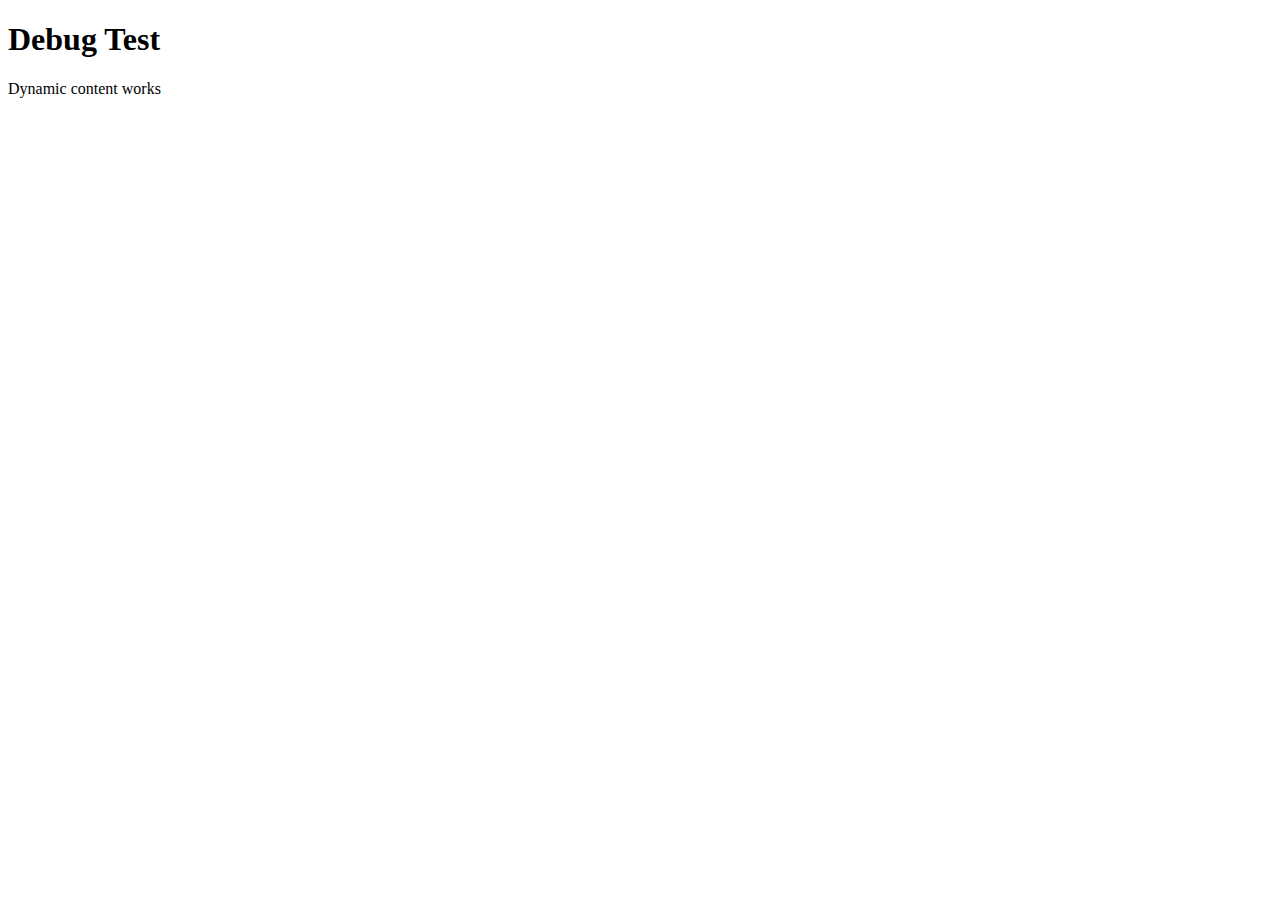
<file: debug.html>
<!DOCTYPE html>
<html>
<head>
    <title>Debug</title>
</head>
<body>
    <h1>Debug Test</h1>
    <div id="test"></div>
    
    <script>
        document.addEventListener('DOMContentLoaded', function() {
            alert('JS working!');
            const div = document.getElementById('test');
            div.innerHTML = '<p>Dynamic content works</p>';
        });
    </script>
</body>
</html>
</file>
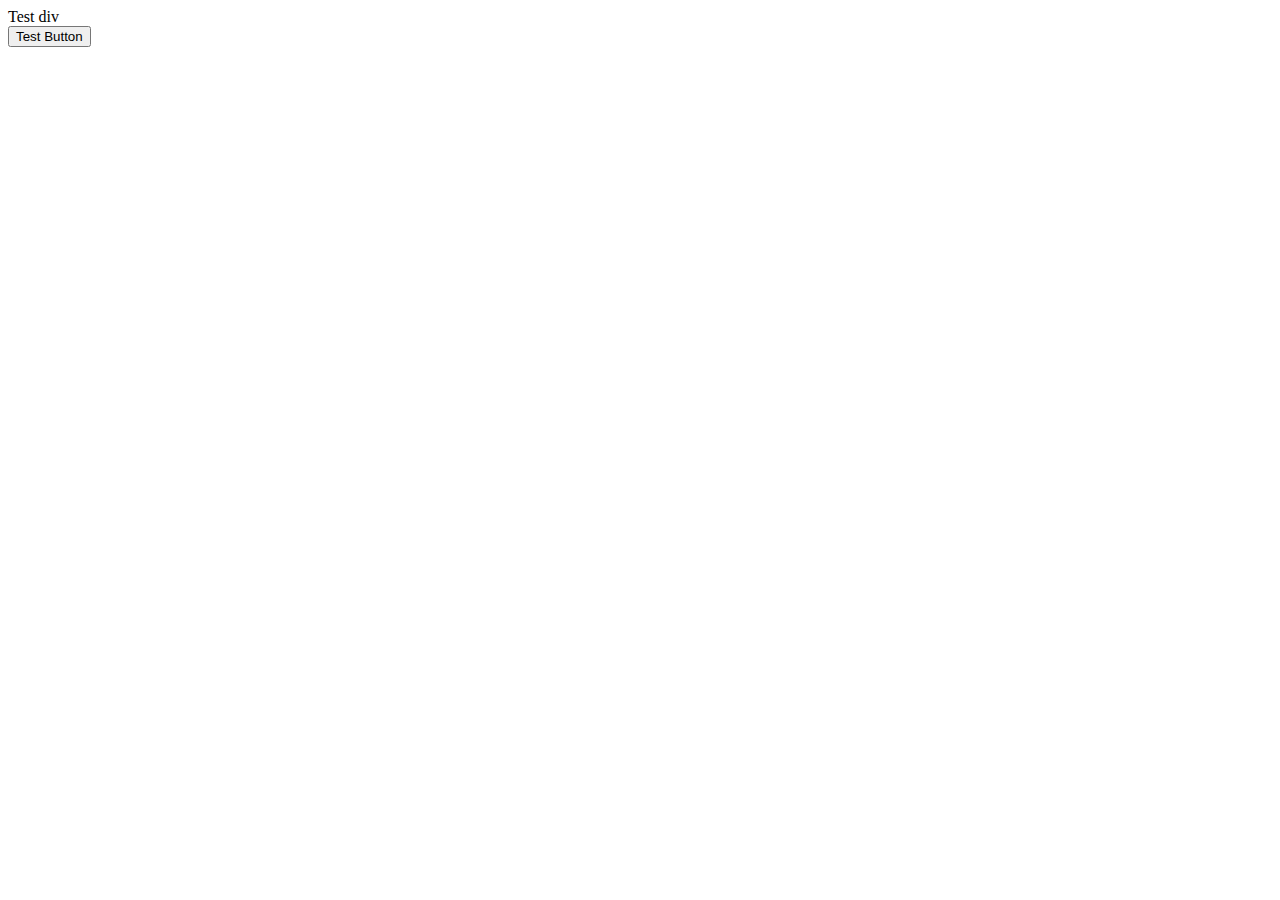
<file: test.html>
<!DOCTYPE html>
<html>
<head>
    <title>Test</title>
</head>
<body>
    <div id="test">Test div</div>
    <button onclick="testFunction()">Test Button</button>
    
    <script>
        function testFunction() {
            console.log('Test function called');
            alert('Test function works');
        }
        
        document.addEventListener('DOMContentLoaded', function() {
            console.log('DOM loaded');
            alert('DOM loaded');
        });
    </script>
</body>
</html>
</file>
<file: styles.css>
/* Reset and base styles */
* {
    margin: 0;
    padding: 0;
    box-sizing: border-box;
}

body {
    font-family: 'Segoe UI', Tahoma, Geneva, Verdana, sans-serif;
    background: linear-gradient(135deg, #f8f9fa 0%, #e9ecef 100%);
    color: #2c3e50;
    line-height: 1.6;
    min-height: 100vh;
}

.container {
    max-width: 1200px;
    margin: 0 auto;
    padding: 20px;
    min-height: 100vh;
}

/* Header */
header {
    text-align: center;
    margin-bottom: 40px;
    padding: 40px 0;
    background: linear-gradient(135deg, #6c757d 0%, #495057 100%);
    border-radius: 20px;
    color: white;
    box-shadow: 0 10px 30px rgba(0,0,0,0.1);
}

h1 {
    font-size: 2.5rem;
    font-weight: 700;
    margin-bottom: 10px;
    text-shadow: 0 2px 4px rgba(0,0,0,0.3);
}

.subtitle {
    font-size: 1.1rem;
    opacity: 0.9;
    font-weight: 300;
}

/* Main content sections */
main > div {
    background: white;
    margin-bottom: 30px;
    padding: 30px;
    border-radius: 15px;
    box-shadow: 0 5px 20px rgba(0,0,0,0.08);
    border: 1px solid rgba(0,0,0,0.05);
    transition: all 0.3s ease;
}

main > div:hover {
    transform: translateY(-2px);
    box-shadow: 0 8px 25px rgba(0,0,0,0.12);
}

h2 {
    font-size: 1.5rem;
    color: #34495e;
    margin-bottom: 20px;
    padding-bottom: 10px;
    border-bottom: 2px solid #ecf0f1;
    font-weight: 600;
}

/* Form elements */
.input-group {
    margin-bottom: 20px;
    position: relative;
}

label {
    display: block;
    margin-bottom: 8px;
    font-weight: 500;
    color: #2c3e50;
    font-size: 0.95rem;
}

input[type="number"],
input[type="text"],
select {
    width: 100%;
    padding: 12px 15px;
    border: 2px solid #e1e8ed;
    border-radius: 8px;
    font-size: 1rem;
    transition: all 0.3s ease;
    background: #fafafa;
}

input[type="number"]:focus,
input[type="text"]:focus,
select:focus {
    outline: none;
    border-color: #6c757d;
    background: white;
    box-shadow: 0 0 0 3px rgba(108, 117, 125, 0.1);
}

select {
    cursor: pointer;
    appearance: none;
    background-image: url("data:image/svg+xml,%3csvg xmlns='http://www.w3.org/2000/svg' fill='none' viewBox='0 0 20 20'%3e%3cpath stroke='%236b7280' stroke-linecap='round' stroke-linejoin='round' stroke-width='1.5' d='m6 8 4 4 4-4'/%3e%3c/svg%3e");
    background-position: right 12px center;
    background-repeat: no-repeat;
    background-size: 16px;
    padding-right: 40px;
}

/* Grid layouts */
.settings-grid {
    display: grid;
    grid-template-columns: repeat(auto-fit, minmax(280px, 1fr));
    gap: 20px;
}

/* Radio buttons */
.radio-group {
    display: flex;
    gap: 20px;
    flex-wrap: wrap;
}

.radio-label {
    display: flex;
    align-items: center;
    cursor: pointer;
    font-weight: 500;
    padding: 12px 20px;
    border: 2px solid #e1e8ed;
    border-radius: 10px;
    transition: all 0.3s ease;
    background: #fafafa;
}

.radio-label:hover {
    border-color: #6c757d;
    background: white;
}

.radio-label input[type="radio"] {
    display: none;
}

.radio-custom {
    width: 20px;
    height: 20px;
    border: 2px solid #bdc3c7;
    border-radius: 50%;
    margin-right: 10px;
    position: relative;
    transition: all 0.3s ease;
}

.radio-label input[type="radio"]:checked + .radio-custom {
    border-color: #6c757d;
    background: #6c757d;
}

.radio-label input[type="radio"]:checked + .radio-custom::after {
    content: '';
    position: absolute;
    top: 50%;
    left: 50%;
    transform: translate(-50%, -50%);
    width: 8px;
    height: 8px;
    background: white;
    border-radius: 50%;
}

.radio-label input[type="radio"]:checked ~ span:not(.radio-custom) {
    color: #6c757d;
}

/* Checkboxes */
.checkbox-group {
    display: flex;
    align-items: center;
}

/* Tool measurement specific layout */
.measurement-settings {
    margin-top: 20px;
}

.measurement-settings .settings-grid {
    display: grid;
    grid-template-columns: repeat(auto-fit, minmax(280px, 1fr));
    gap: 20px;
}

.checkbox-label {
    display: flex;
    align-items: center;
    cursor: pointer;
    font-weight: 500;
    padding: 12px 0;
}

.checkbox-label input[type="checkbox"] {
    display: none;
}

.checkbox-custom {
    width: 20px;
    height: 20px;
    border: 2px solid #bdc3c7;
    border-radius: 4px;
    margin-right: 10px;
    position: relative;
    transition: all 0.3s ease;
}

.checkbox-label input[type="checkbox"]:checked + .checkbox-custom {
    border-color: #6c757d;
    background: #6c757d;
}

.checkbox-label input[type="checkbox"]:checked + .checkbox-custom::after {
    content: '✓';
    position: absolute;
    top: 50%;
    left: 50%;
    transform: translate(-50%, -50%);
    color: white;
    font-size: 12px;
    font-weight: bold;
}

/* Magazine sections */
.magazine-section {
    border: 2px solid #ecf0f1;
    border-radius: 12px;
    padding: 25px;
    margin-bottom: 25px;
    background: linear-gradient(135deg, #f8f9fa 0%, #e9ecef 100%);
    transition: all 0.3s ease;
}

.magazine-section:hover {
    border-color: #6c757d;
    background: linear-gradient(135deg, #f8f9fa 0%, #f1f3f4 100%);
}

.magazine-section h3 {
    color: #495057;
    margin-bottom: 20px;
    font-size: 1.2rem;
    font-weight: 600;
    padding-bottom: 8px;
    border-bottom: 1px solid #dee2e6;
}

/* Buttons */
.btn-primary,
.btn-secondary,
.btn-download {
    padding: 15px 30px;
    border: none;
    border-radius: 10px;
    font-size: 1rem;
    font-weight: 600;
    cursor: pointer;
    transition: all 0.3s ease;
    text-decoration: none;
    display: inline-block;
    text-align: center;
    margin: 5px;
}

.btn-primary {
    background: linear-gradient(135deg, #6c757d 0%, #495057 100%);
    color: white;
    box-shadow: 0 5px 15px rgba(108, 117, 125, 0.3);
}

.btn-primary:hover {
    transform: translateY(-2px);
    box-shadow: 0 8px 20px rgba(108, 117, 125, 0.4);
}

.btn-secondary {
    background: linear-gradient(135deg, #adb5bd 0%, #868e96 100%);
    color: white;
}

.btn-secondary:hover {
    transform: translateY(-2px);
    background: linear-gradient(135deg, #868e96 0%, #adb5bd 100%);
}

.btn-download {
    background: linear-gradient(135deg, #6c757d 0%, #868e96 100%);
    color: white;
    font-size: 0.9rem;
    padding: 10px 20px;
}

.btn-download:hover {
    transform: translateY(-1px);
    background: linear-gradient(135deg, #868e96 0%, #6c757d 100%);
}

.actions {
    text-align: center;
    margin: 40px 0;
}

/* Output section */
.output-section {
    background: #2c3e50 !important;
    color: white;
}

.output-section h2 {
    color: white;
    border-bottom-color: #34495e;
}

.output-container {
    max-height: 600px;
    overflow-y: auto;
}

.macro-file {
    background: #34495e;
    border-radius: 8px;
    margin-bottom: 20px;
    overflow: hidden;
}

.file-header {
    background: #4a5f7a;
    padding: 15px 20px;
    font-weight: 600;
    display: flex;
    justify-content: space-between;
    align-items: center;
}

.file-content {
    padding: 20px;
    font-family: 'Courier New', monospace;
    font-size: 0.85rem;
    line-height: 1.4;
    white-space: pre-wrap;
    background: #2c3e50;
    max-height: 400px;
    overflow-y: auto;
}

/* Tooltips */
.tooltip {
    display: inline-flex;
    align-items: center;
    justify-content: center;
    width: 20px;
    height: 20px;
    background: #6c757d;
    color: white;
    border-radius: 50%;
    font-size: 12px;
    font-weight: bold;
    cursor: help;
    margin-left: 8px;
    position: relative;
}

.tooltip-popup {
    position: absolute;
    background: #2c3e50;
    color: white;
    padding: 8px 12px;
    border-radius: 6px;
    font-size: 0.85rem;
    z-index: 1000;
    max-width: 250px;
    box-shadow: 0 5px 15px rgba(0,0,0,0.3);
    display: none;
    pointer-events: none;
}

.tooltip-popup::before {
    content: '';
    position: absolute;
    top: -6px;
    left: 50%;
    transform: translateX(-50%);
    border-left: 6px solid transparent;
    border-right: 6px solid transparent;
    border-bottom: 6px solid #2c3e50;
}

/* Responsive design */
@media (max-width: 768px) {
    .container {
        padding: 10px;
    }
    
    h1 {
        font-size: 2rem;
    }
    
    main > div {
        padding: 20px;
        margin-bottom: 20px;
    }
    
    .settings-grid {
        grid-template-columns: 1fr;
    }
    
    .radio-group {
        flex-direction: column;
    }
    
    .actions {
        text-align: center;
    }
    
    .btn-primary,
    .btn-secondary {
        width: 100%;
        margin: 10px 0;
    }
}

@media (max-width: 480px) {
    h1 {
        font-size: 1.5rem;
    }
    
    .subtitle {
        font-size: 1rem;
    }
    
    main > div {
        padding: 15px;
    }
}

/* Animations */
@keyframes fadeIn {
    from {
        opacity: 0;
        transform: translateY(20px);
    }
    to {
        opacity: 1;
        transform: translateY(0);
    }
}

.fade-in {
    animation: fadeIn 0.5s ease-out;
}

/* Scrollbar styling */
::-webkit-scrollbar {
    width: 8px;
}

::-webkit-scrollbar-track {
    background: #f1f1f1;
    border-radius: 4px;
}

::-webkit-scrollbar-thumb {
    background: #c1c1c1;
    border-radius: 4px;
}

::-webkit-scrollbar-thumb:hover {
    background: #a8a8a8;
}
</file>
